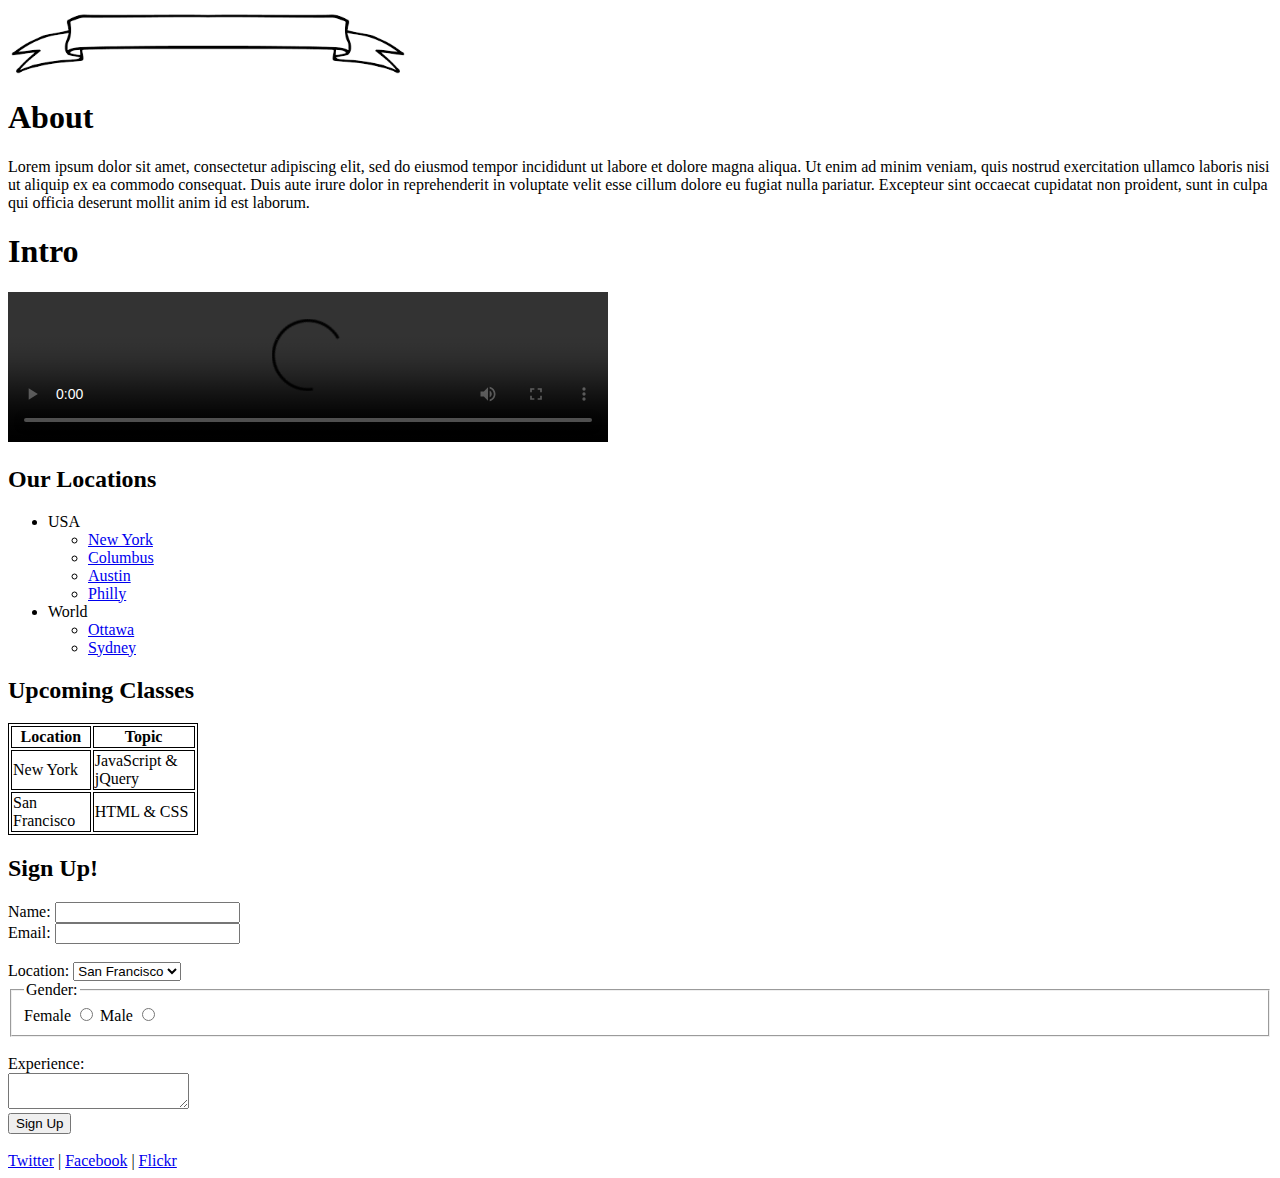
<file: Lab1-c/phan1_bai2/index.html>
<!DOCTYPE html>
<html lang="en">
<head>
    <meta charset="UTF-8">
    <meta http-equiv="X-UA-Compatible" content="IE=edge">
    <meta name="viewport" content="width=device-width, initial-scale=1.0">
    <title>Page ScreenShot</title>
    <style>
        table,
        th,
        td {
            border: 1px solid black;
        }
    </style>
</head>
<body>

    <div class="logo">
        <img src="logo.png" alt="logo" width="400">
    </div>
    <h1>About</h1>
    <p>Lorem ipsum dolor sit amet, consectetur adipiscing elit, sed do eiusmod tempor incididunt ut labore et
    dolore magna aliqua. Ut enim ad minim veniam, quis nostrud exercitation ullamco laboris nisi ut aliquip ex
    ea commodo consequat. Duis aute irure dolor in reprehenderit in voluptate velit esse cillum dolore eu fugiat
    nulla pariatur. Excepteur sint occaecat cupidatat non proident, sunt in culpa qui officia deserunt mollit anim
    id est laborum.
    </p>
    <h1>Intro</h1>
        <div>
            <video width="600" controls>
                <source src=" http://techslides.com/demos/sample-videos/small.mp4" type="video/mp4">
                Your browser does not support the video tag.
        
            </video>
        </div>
    <h2>Our Locations</h2>
    <ul>
        <li>USA
            <ul>
                <li>
                    <a href="https://www.meetup.com/girldevelopit/" target="_blank">New York</a>
                </li>
                <li>
                    <a href="http://www.meetup.com/girldevelopitcbus" target="_blank">Columbus</a>
                </li>
                <li>
                    <a href="https://www.meetup.com/Girl-Develop-It-Austin/" target="_blank">Austin</a>
                </li>
                <li>
                    <a href="https://www.meetup.com/Girl-Develop-It-Philadelphia/" target="_blank">Philly</a>
                </li>
            </ul>
        </li>
       
        <li>World
            <ul>
                <li>
                    <a href="https://www.meetup.com/Girl-Develop-It-Ottawa/" target="_blank">Ottawa</a>
                </li>
                <li>
                    <a href="https://www.meetup.com/girldevelopit-sydney/" target="_blank">Sydney</a>
                </li>
            </ul>
        </li>

    </ul>
    <h2>Upcoming Classes</h2>
    <table style="width:15%">
        <tr>
            <th>Location</th>
            <th>Topic</th>
        </tr>
        <tr>
            <td>New York</td>
            <td>JavaScript & jQuery</td>
        </tr>
        <tr>
            <td>San Francisco</td>
            <td>HTML & CSS</td>
        </tr>
       
    </table>
    <h2>Sign Up!</h2>
        <label for="fname">Name:
            <input type="text" id="fname" name="fname">
        </label><br>
        <label for="lname">Email:
            <input type="text" id="lname" name="lname"><br><br>
        </label>
        <label for="Location">Location:
            <select name="Location" id="Location">
                <option value="San Francisco">San Francisco</option>
            </select>
        </label>
    <fieldset>
        <legend>Gender:</legend>
        Female <input type="radio">
        Male <input type="radio">
    </fieldset>
    <br>
        Experience: <br>
        <textarea rows="2" cols="20"></textarea>
        <br>
        <input type="submit" value="Sign Up">
        <br>
        <br>
        <div class="social">
            <a href="https://twitter.com/girldevelopit" target="_blank">Twitter</a> |
            <a href="https://www.facebook.com/girldevelopit" target="_blank">Facebook</a> |
            <a href="https://www.flickr.com/photos/40453677@N00/sets/72157626841092971/" target="_blank">Flickr</a>
        </div>

</body>
</html>
</file>
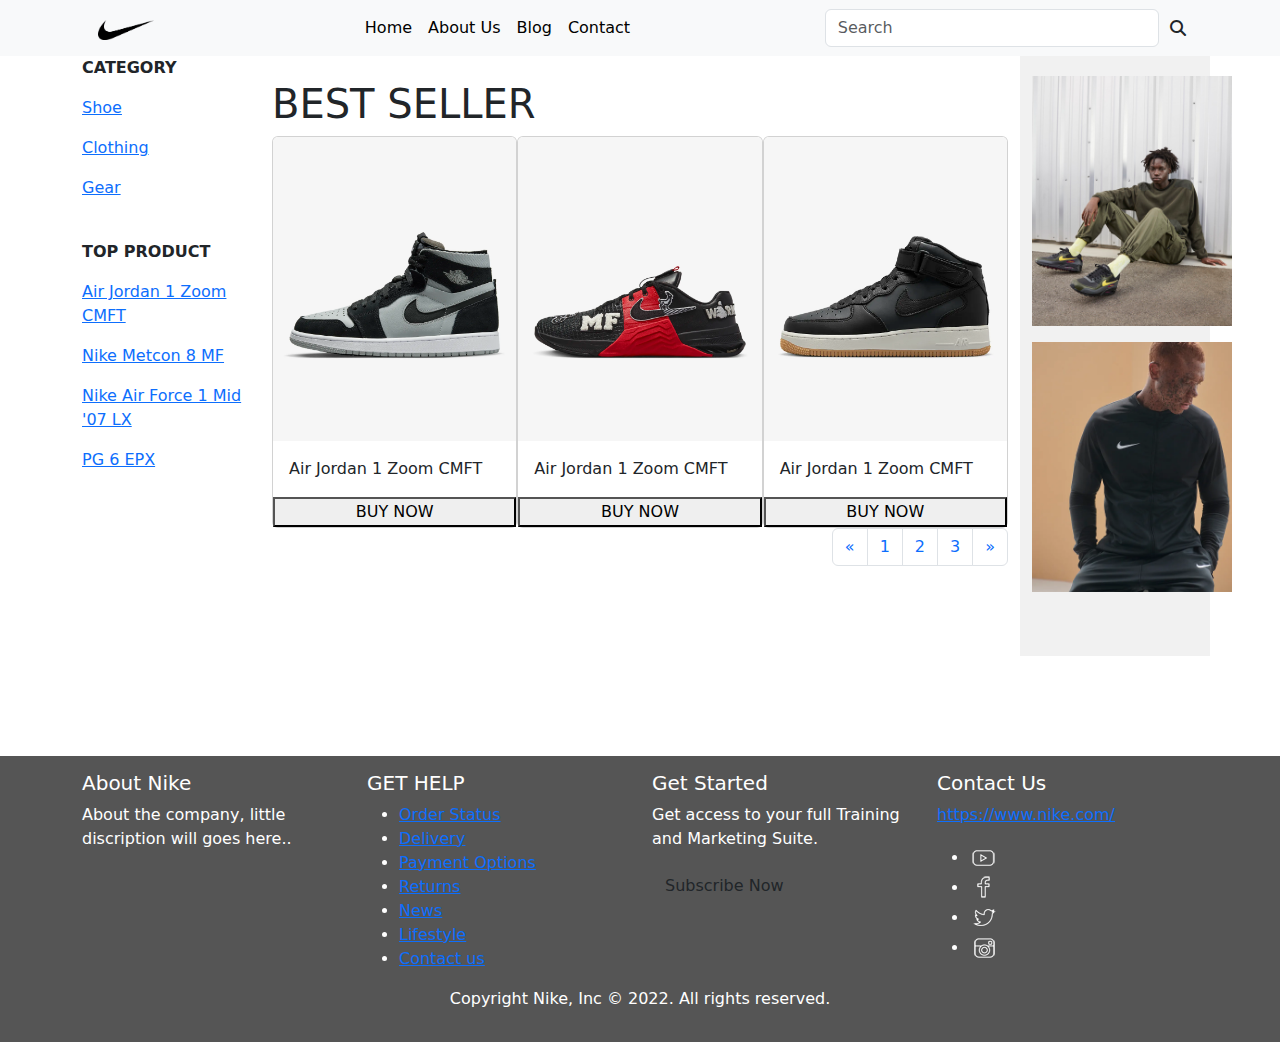
<file: Lab2-c/phan1_bai1/index.html>
<!DOCTYPE html>
<html lang="en">
  <head>
    <meta charset="UTF-8" />
    <meta http-equiv="X-UA-Compatible" content="IE=edge" />
    <meta name="viewport" content="width=device-width, initial-scale=1.0" />
    <link rel="stylesheet" href="style.css" />
    <link
      rel="stylesheet"
      href="https://cdn.jsdelivr.net/npm/bootstrap@5.2.2/dist/css/bootstrap.min.css"
    />
    <link
      rel="stylesheet"
      href="https://cdnjs.cloudflare.com/ajax/libs/font-awesome/6.2.0/css/all.min.css"
    />

    <style>
      /* Remove the navbar's default margin-bottom and rounded borders */
      .navbar {
        margin-bottom: 0;
        border-radius: 0;
      }

      /* Set height of the grid so .sidenav can be 100% (adjust as needed) */
      .row.content {
        height: 700px;
      }

      /* Set gray background color and 100% height */
      .sidenav {
        padding-top: 20px;
        background-color: #f1f1f1;
        height: 600px;
      }

      /* Set black background color, white text and some padding */
      footer {
        background-color: #555;
        color: white;
        padding: 15px;
      }

      /* On small screens, set height to 'auto' for sidenav and grid */
      @media screen and (max-width: 767px) {
        .sidenav {
          height: auto;
          padding: 15px;
        }
        .row.content {
          height: auto;
        }
      }
    </style>
    <title>Document</title>
  </head>
  <body>
    <!-- Just an image -->
    <nav class="navbar navbar-expand-lg navbar-light bg-light">
      <div class="container">
        <a class="navbar-brand" href="#">
          <a class="navbar-brand" href="#">
            <img src="Logo_NIKE.svg.png" alt="abc" height="20" />
          </a>
        </a>
        <button
          class="navbar-toggler"
          type="button"
          data-mdb-toggle="collapse"
          data-mdb-target="#navbarNav"
          aria-controls="navbarNav"
          aria-expanded="false"
          aria-label="Toggle navigation"
        >
          <i class="fas fa-bars"></i>
        </button>
        <div class="collapse navbar-collapse" id="navbarNav">
          <ul class="navbar-nav mx-auto">
            <li class="nav-item">
              <a class="nav-link active" aria-current="page" href="#">Home</a>
            </li>
            <li class="nav-item">
              <a class="nav-link active" aria-current="page" href="#"
                >About Us</a
              >
            </li>
            <li class="nav-item">
              <a class="nav-link active" aria-current="page" href="#">Blog</a>
            </li>
            <li class="nav-item">
              <a class="nav-link active" aria-current="page" href="#"
                >Contact</a
              >
            </li>
          </ul>
        </div>
        <div class="input-group rounded col-lg">
          <input
            type="search"
            class="form-control rounded"
            placeholder="Search"
            aria-label="Search"
            aria-describedby="search-addon"
          />
          <span class="input-group-text border-0" id="search-addon">
            <i class="fas fa-search"></i>
          </span>
        </div>
      </div>
    </nav>
    <div class="content1">
      <div class="container-lg">
        <div class="row content text-sm-left">
          <div class="col-sm-2">
            <p class="fw-bold text-uppercase">Category</p>
            <p><a href="#">Shoe</a></p>
            <p><a href="#">Clothing</a></p>
            <p><a href="#">Gear</a></p>
            <br />
            <p class="fw-bold text-uppercase">Top Product</p>
            <p><a href="#">Air Jordan 1 Zoom CMFT</a></p>
            <p><a href="#">Nike Metcon 8 MF</a></p>
            <p><a href="#">Nike Air Force 1 Mid '07 LX</a></p>
            <p><a href="#">PG 6 EPX</a></p>
          </div>

          <div class="col-sm-8 text-left g-4">
            <h1>BEST SELLER</h1>
            <div class="prod">
              <div class="card" style="width: 18rem">
                <img src="1.webp" class="card-img-top" alt="..." />
                <div class="card-body">
                  <p class="card-text">Air Jordan 1 Zoom CMFT</p>
                </div>
                <button>BUY NOW</button>
              </div>
              <div class="card" style="width: 18rem">
                <img src="2.webp" class="card-img-top" alt="..." />
                <div class="card-body">
                  <p class="card-text">Air Jordan 1 Zoom CMFT</p>
                </div>
                <button>BUY NOW</button>
              </div>
              <div class="card" style="width: 18rem">
                <img src="3.webp" class="card-img-top" alt="..." />
                <div class="card-body">
                  <p class="card-text">Air Jordan 1 Zoom CMFT</p>
                </div>
                <button>BUY NOW</button>
              </div>
            </div>
            <nav aria-label="Page navigation example ">
              <ul class="pagination justify-content-end">
                <li class="page-item">
                  <a class="page-link" href="#" aria-label="Previous">
                    <span aria-hidden="true">&laquo;</span>
                    <span class="sr-only">Previous</span>
                  </a>
                </li>
                <li class="page-item"><a class="page-link" href="#">1</a></li>
                <li class="page-item"><a class="page-link" href="#">2</a></li>
                <li class="page-item"><a class="page-link" href="#">3</a></li>
                <li class="page-item">
                  <a class="page-link" href="#" aria-label="Next">
                    <span aria-hidden="true">&raquo;</span>
                    <span class="sr-only">Next</span>
                  </a>
                </li>
              </ul>
            </nav>
          </div>
          <div class="col-sm-2 sidenav">
            <div class="well">
              <p><img src="11.jfif" alt="abc" height="250" /></p>
            </div>
            <div class="well">
              <p><img src="12.webp" alt="abc" height="250" /></p>
            </div>
          </div>
        </div>
      </div>
    </div>
    <footer id="footer" class="footer-1">
      <div class="main-footer widgets-dark typo-light">
        <div class="container">
          <div class="row">
            <div class="col-xs-12 col-sm-6 col-md-3">
              <div class="widget subscribe no-box">
                <h5 class="widget-title">About Nike<span></span></h5>
                <p>About the company, little discription will goes here..</p>
              </div>
            </div>

            <div class="col-xs-12 col-sm-6 col-md-3">
              <div class="widget no-box">
                <h5 class="widget-title">GET HELP<span></span></h5>
                <ul class="thumbnail-widget">
                  <li>
                    <div class="thumb-content">
                      <a href="#.">Order Status</a>
                    </div>
                  </li>
                  <li>
                    <div class="thumb-content">
                      <a href="#.">Delivery</a>
                    </div>
                  </li>
                  <li>
                    <div class="thumb-content">
                      <a href="#.">Payment Options</a>
                    </div>
                  </li>
                  <li>
                    <div class="thumb-content">
                      <a href="#.">Returns</a>
                    </div>
                  </li>
                  <li>
                    <div class="thumb-content"><a href="#.">News</a></div>
                  </li>
                  <li>
                    <div class="thumb-content"><a href="#.">Lifestyle</a></div>
                  </li>
                  <li>
                    <div class="thumb-content"><a href="#.">Contact us</a></div>
                  </li>
                </ul>
              </div>
            </div>

            <div class="col-xs-12 col-sm-6 col-md-3">
              <div class="widget no-box">
                <h5 class="widget-title">Get Started<span></span></h5>
                <p>Get access to your full Training and Marketing Suite.</p>
                <a class="btn" href="https://bit.ly/3m9avif" target="_blank"
                  >Subscribe Now</a
                >
              </div>
            </div>

            <div class="col-xs-12 col-sm-6 col-md-3">
              <div class="widget no-box">
                <h5 class="widget-title">Contact Us<span></span></h5>

                <p>
                  <a href="mailto:info@domain.com" title="glorythemes"
                    >https://www.nike.com/</a
                  >
                </p>
                <ul class="social-footer2">
                  <li class="">
                    <a
                      title="youtube"
                      target="_blank"
                      href="https://bit.ly/3m9avif"
                      ><img
                        alt="youtube"
                        width="30"
                        height="30"
                        src="[data-uri]"
                    /></a>
                  </li>
                  <li class="">
                    <a
                      href="https://www.facebook.com/"
                      target="_blank"
                      title="Facebook"
                      ><img
                        alt="Facebook"
                        width="30"
                        height="30"
                        src="[data-uri]"
                    /></a>
                  </li>
                  <li class="">
                    <a
                      href="https://twitter.com"
                      target="_blank"
                      title="Twitter"
                      ><img
                        alt="Twitter"
                        width="30"
                        height="30"
                        src="[data-uri]"
                    /></a>
                  </li>
                  <li class="">
                    <a
                      title="instagram"
                      target="_blank"
                      href="https://www.instagram.com/"
                      ><img
                        alt="instagram"
                        width="30"
                        height="30"
                        src="[data-uri]"
                    /></a>
                  </li>
                </ul>
              </div>
            </div>
          </div>
        </div>
      </div>

      <div class="footer-copyright">
        <div class="container">
          <div class="row">
            <div class="col-md-12 text-center">
              <p>Copyright Nike, Inc © 2022. All rights reserved.</p>
            </div>
          </div>
        </div>
      </div>
    </footer>
  </body>
</html>
</file>
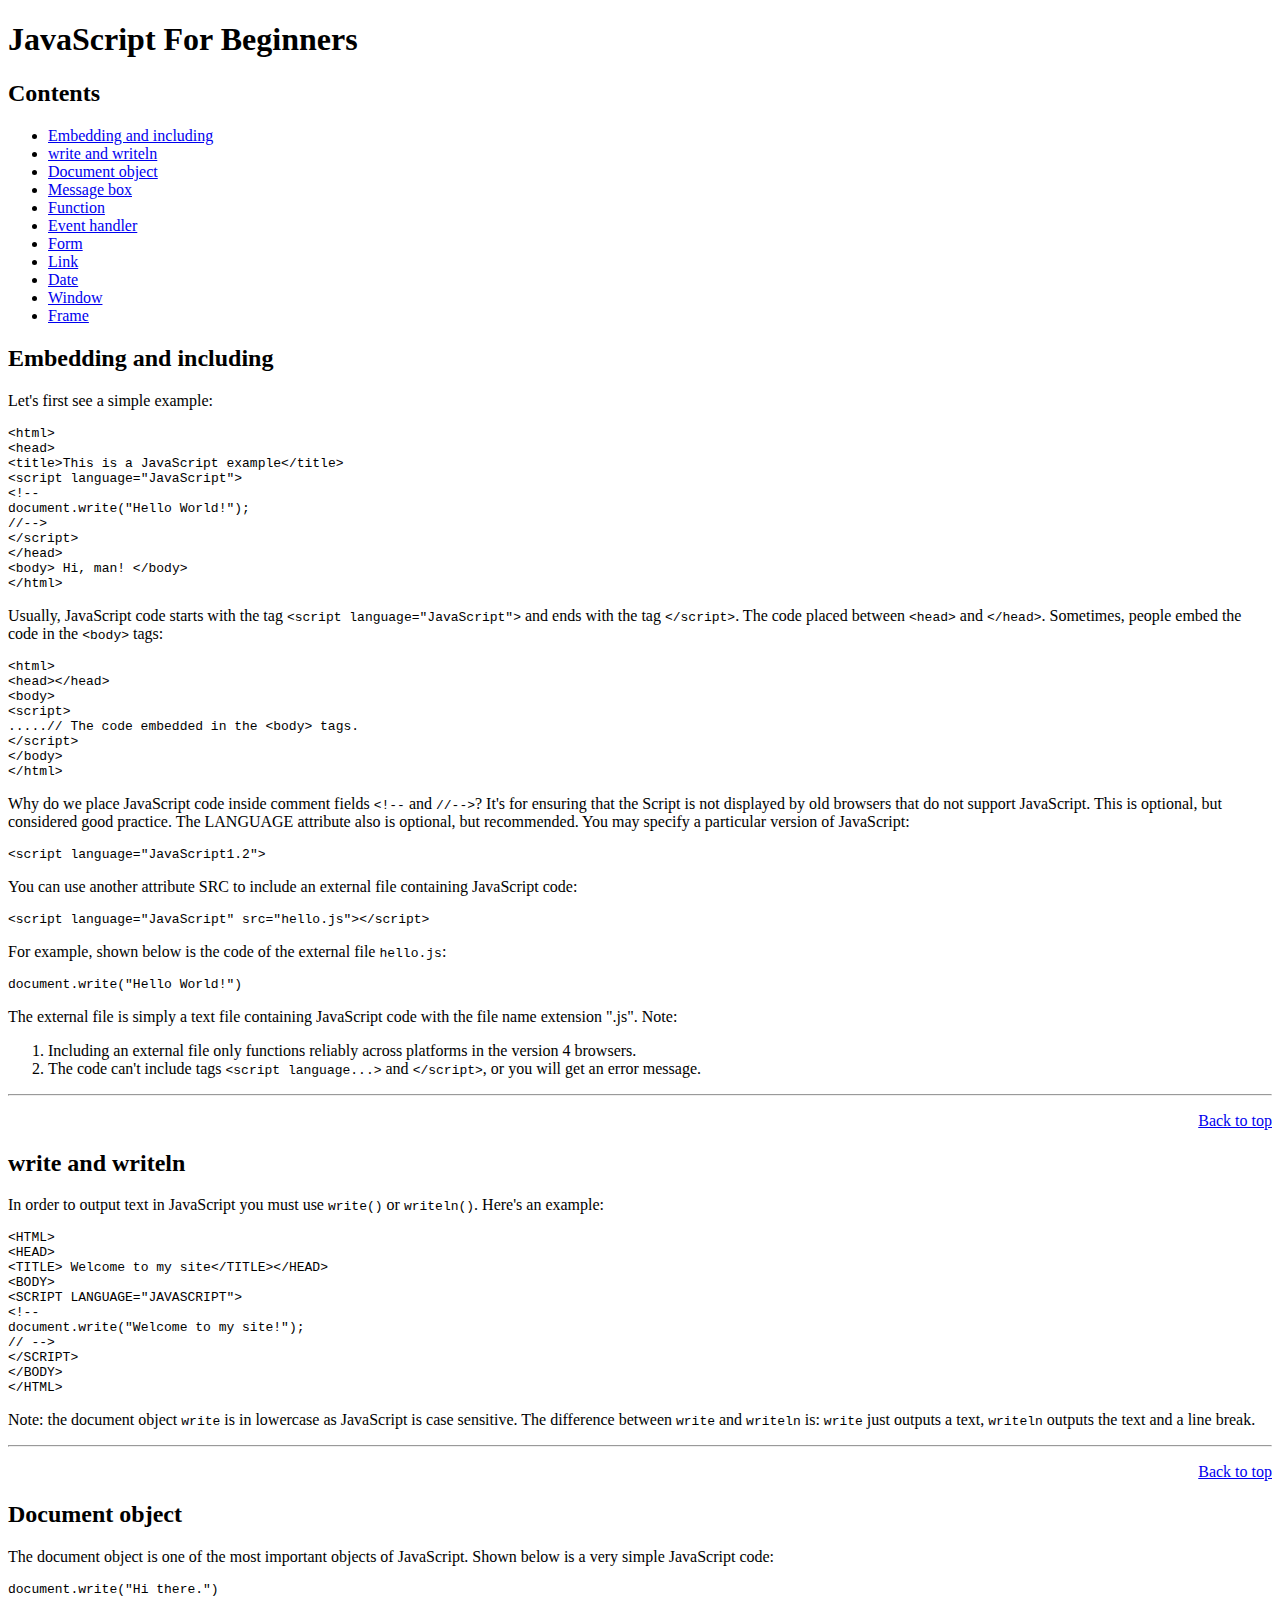
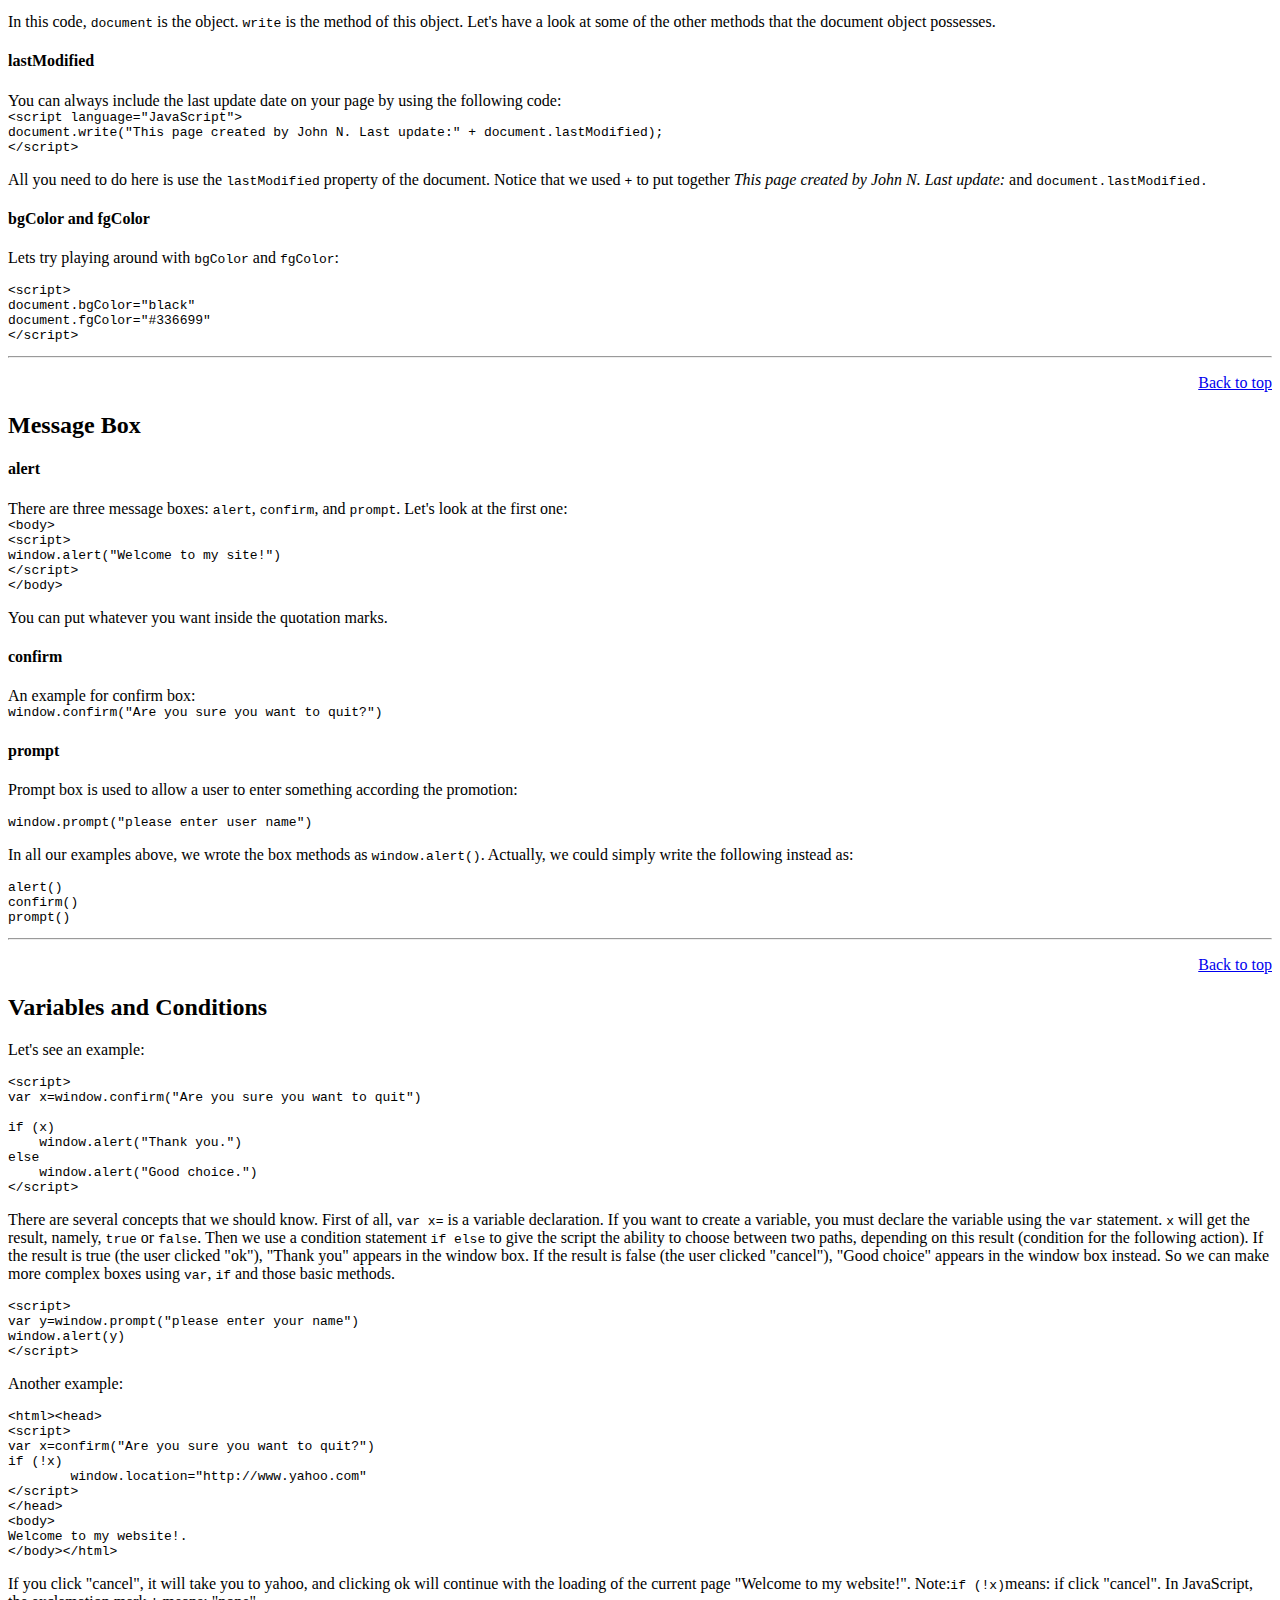
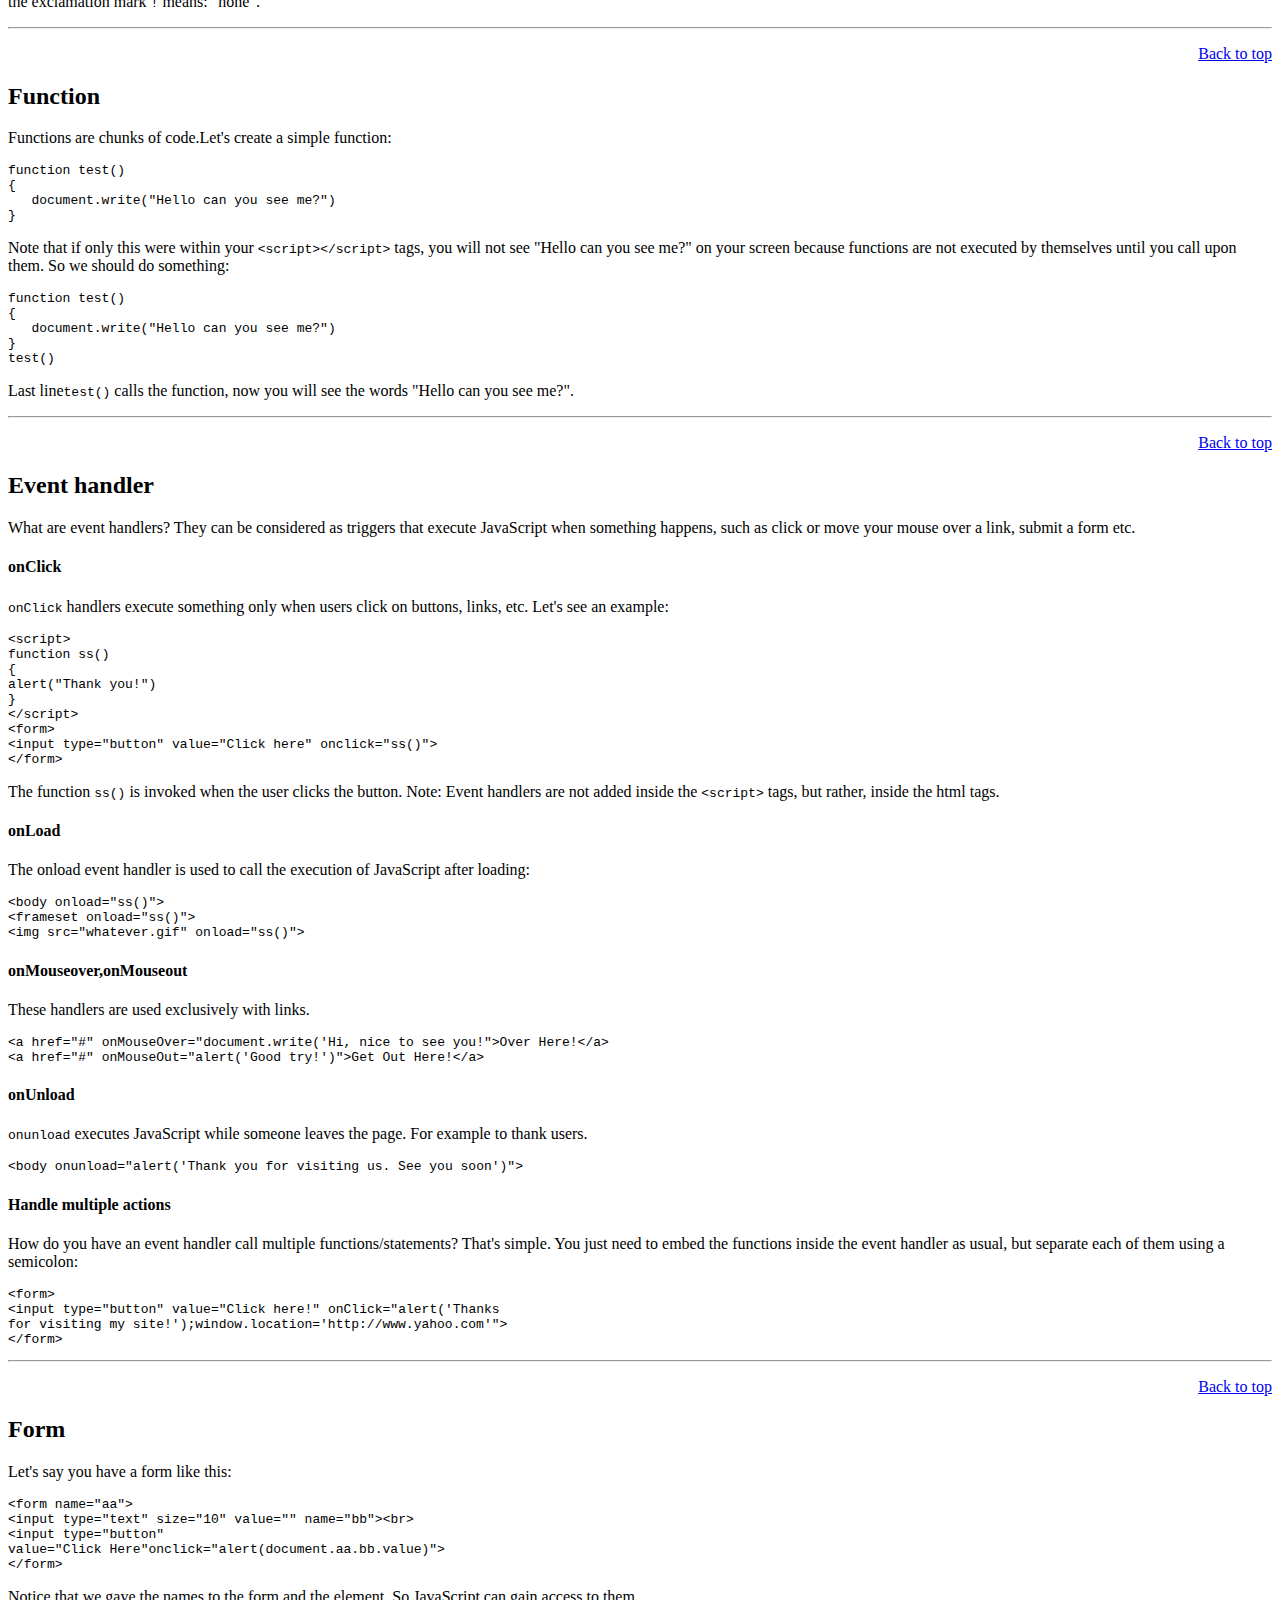
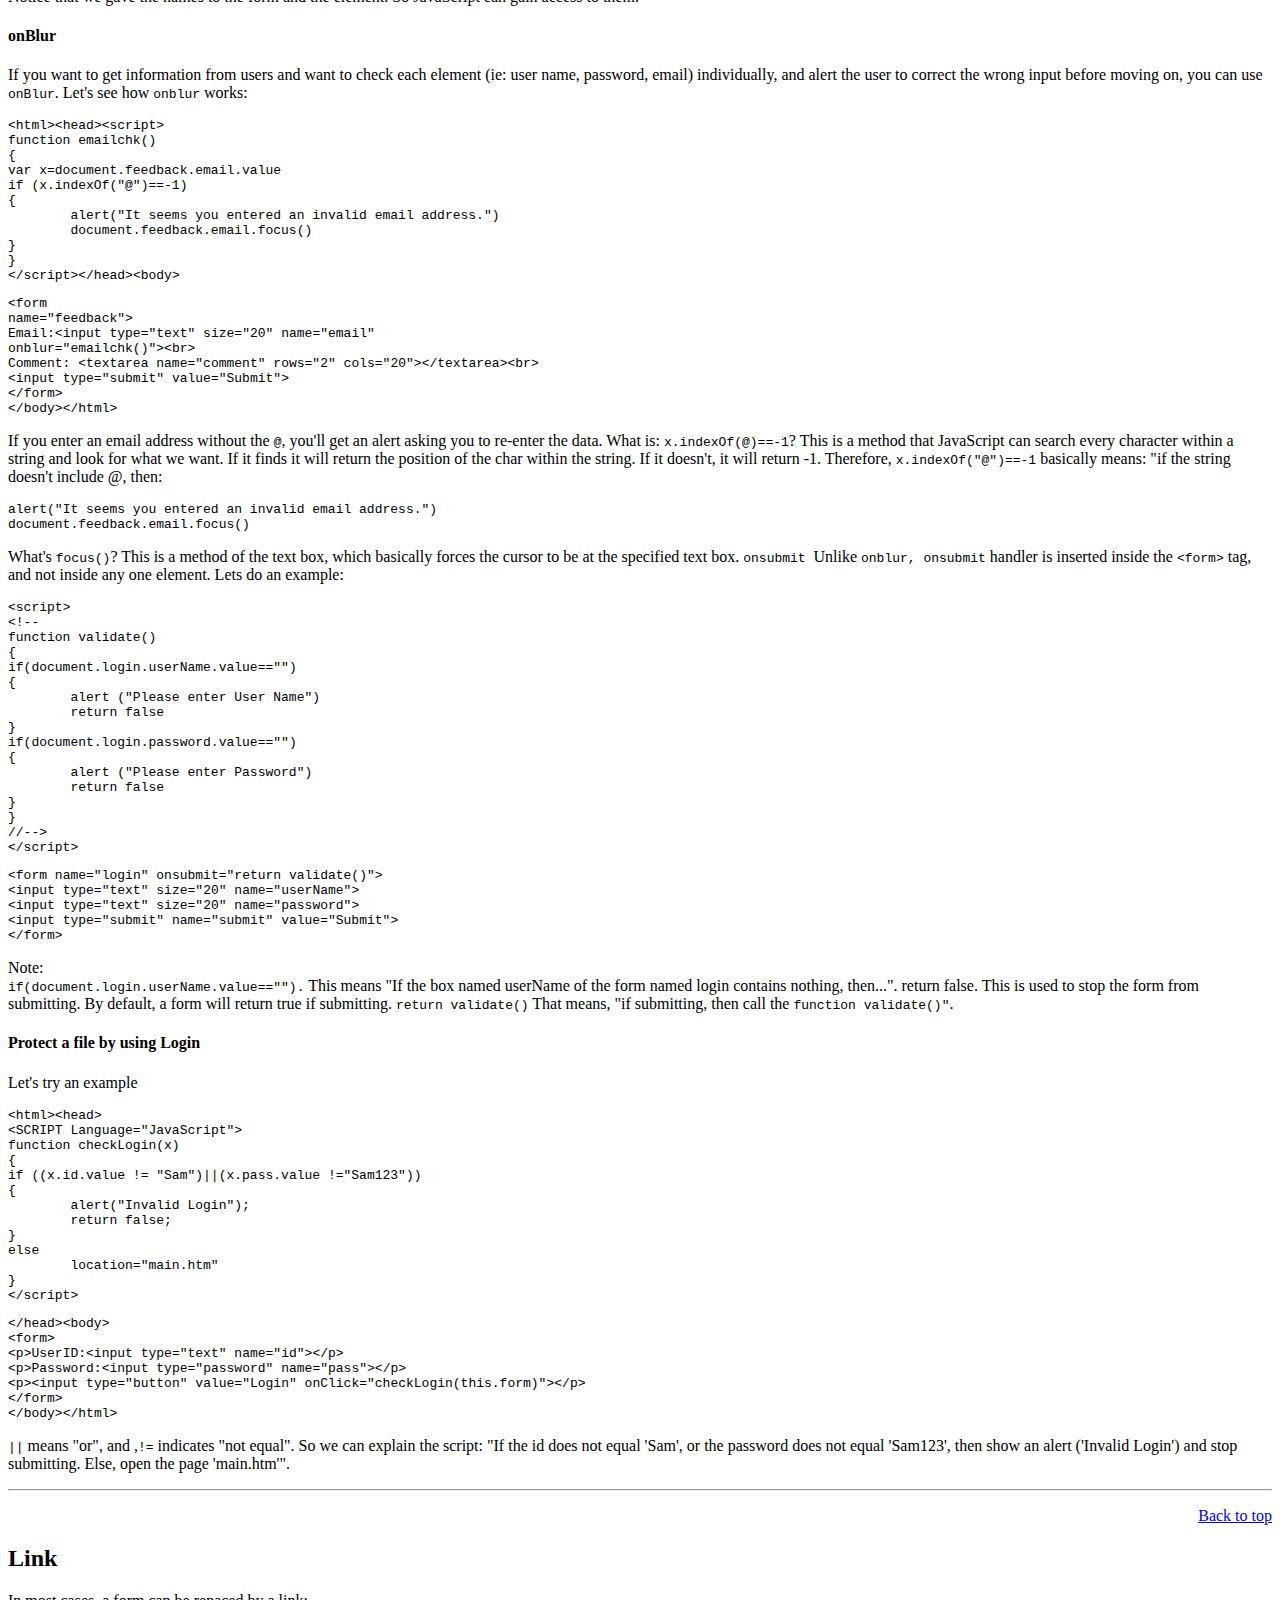
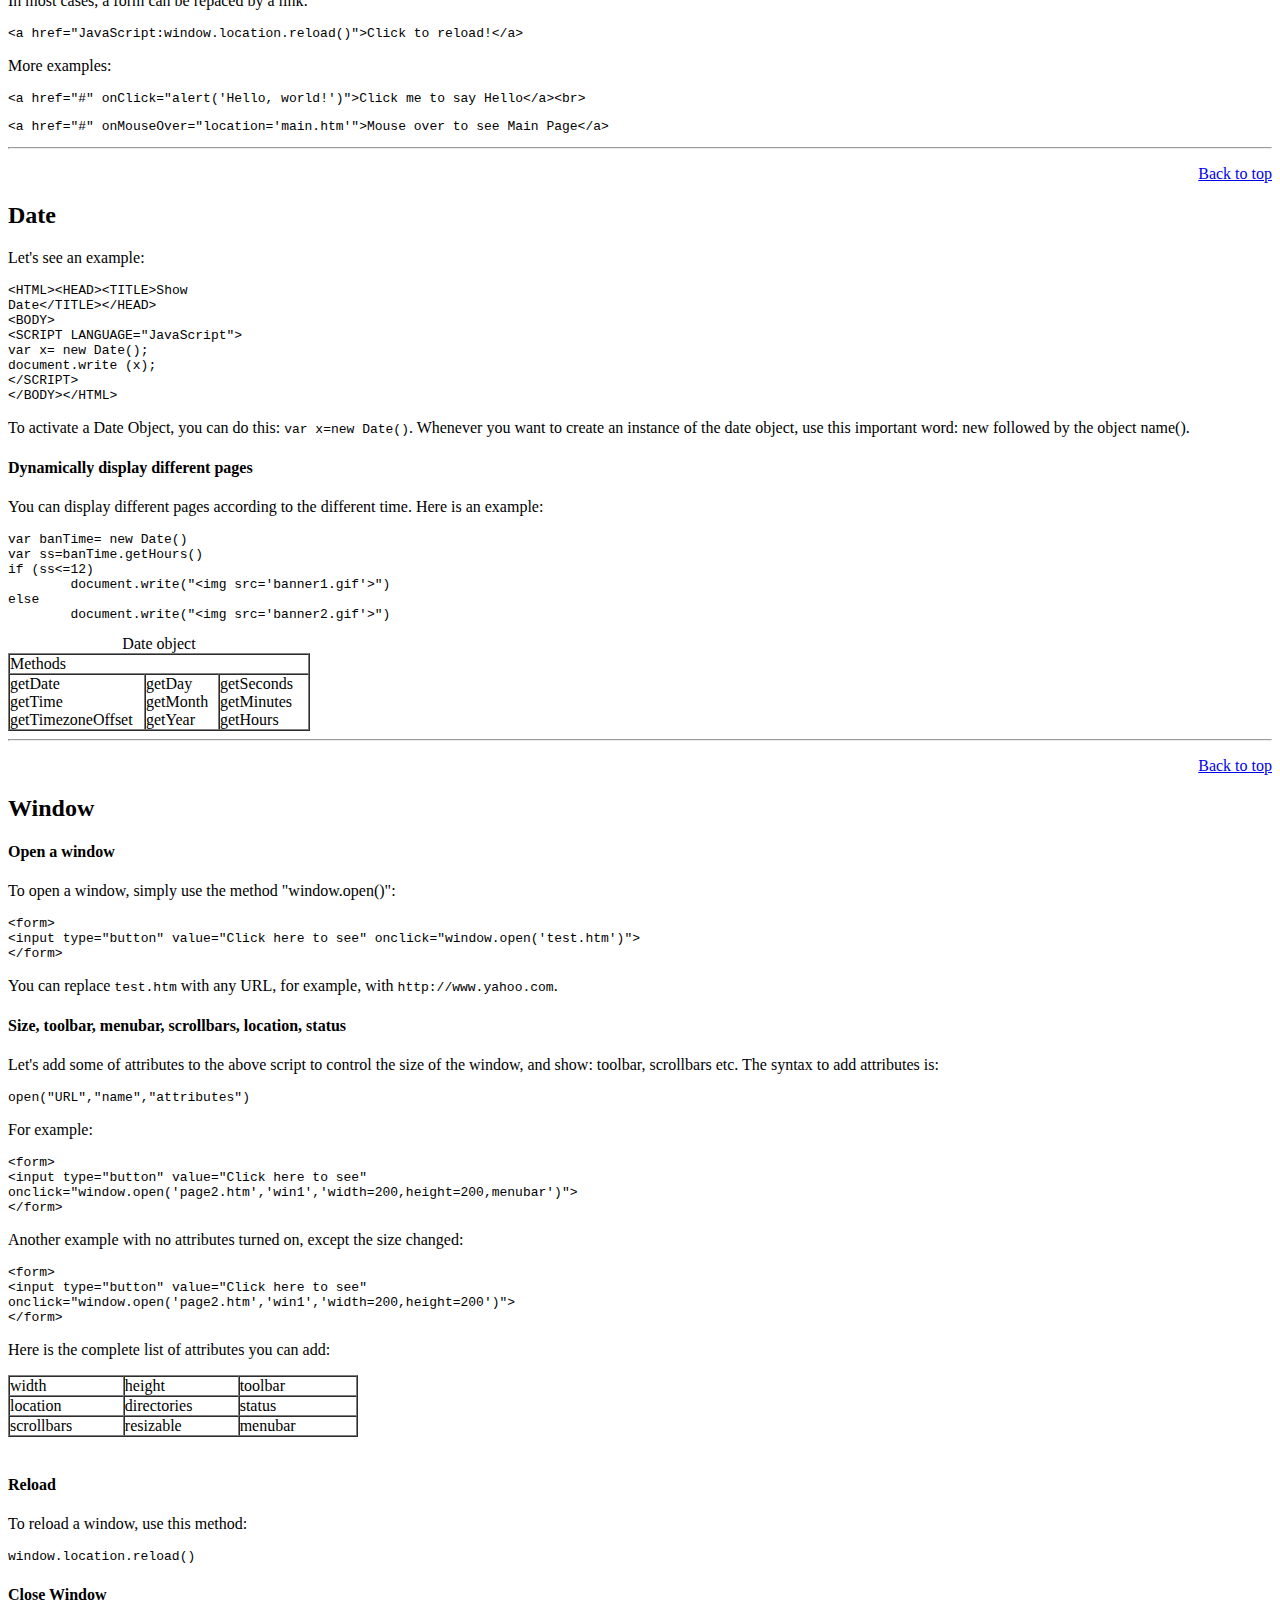
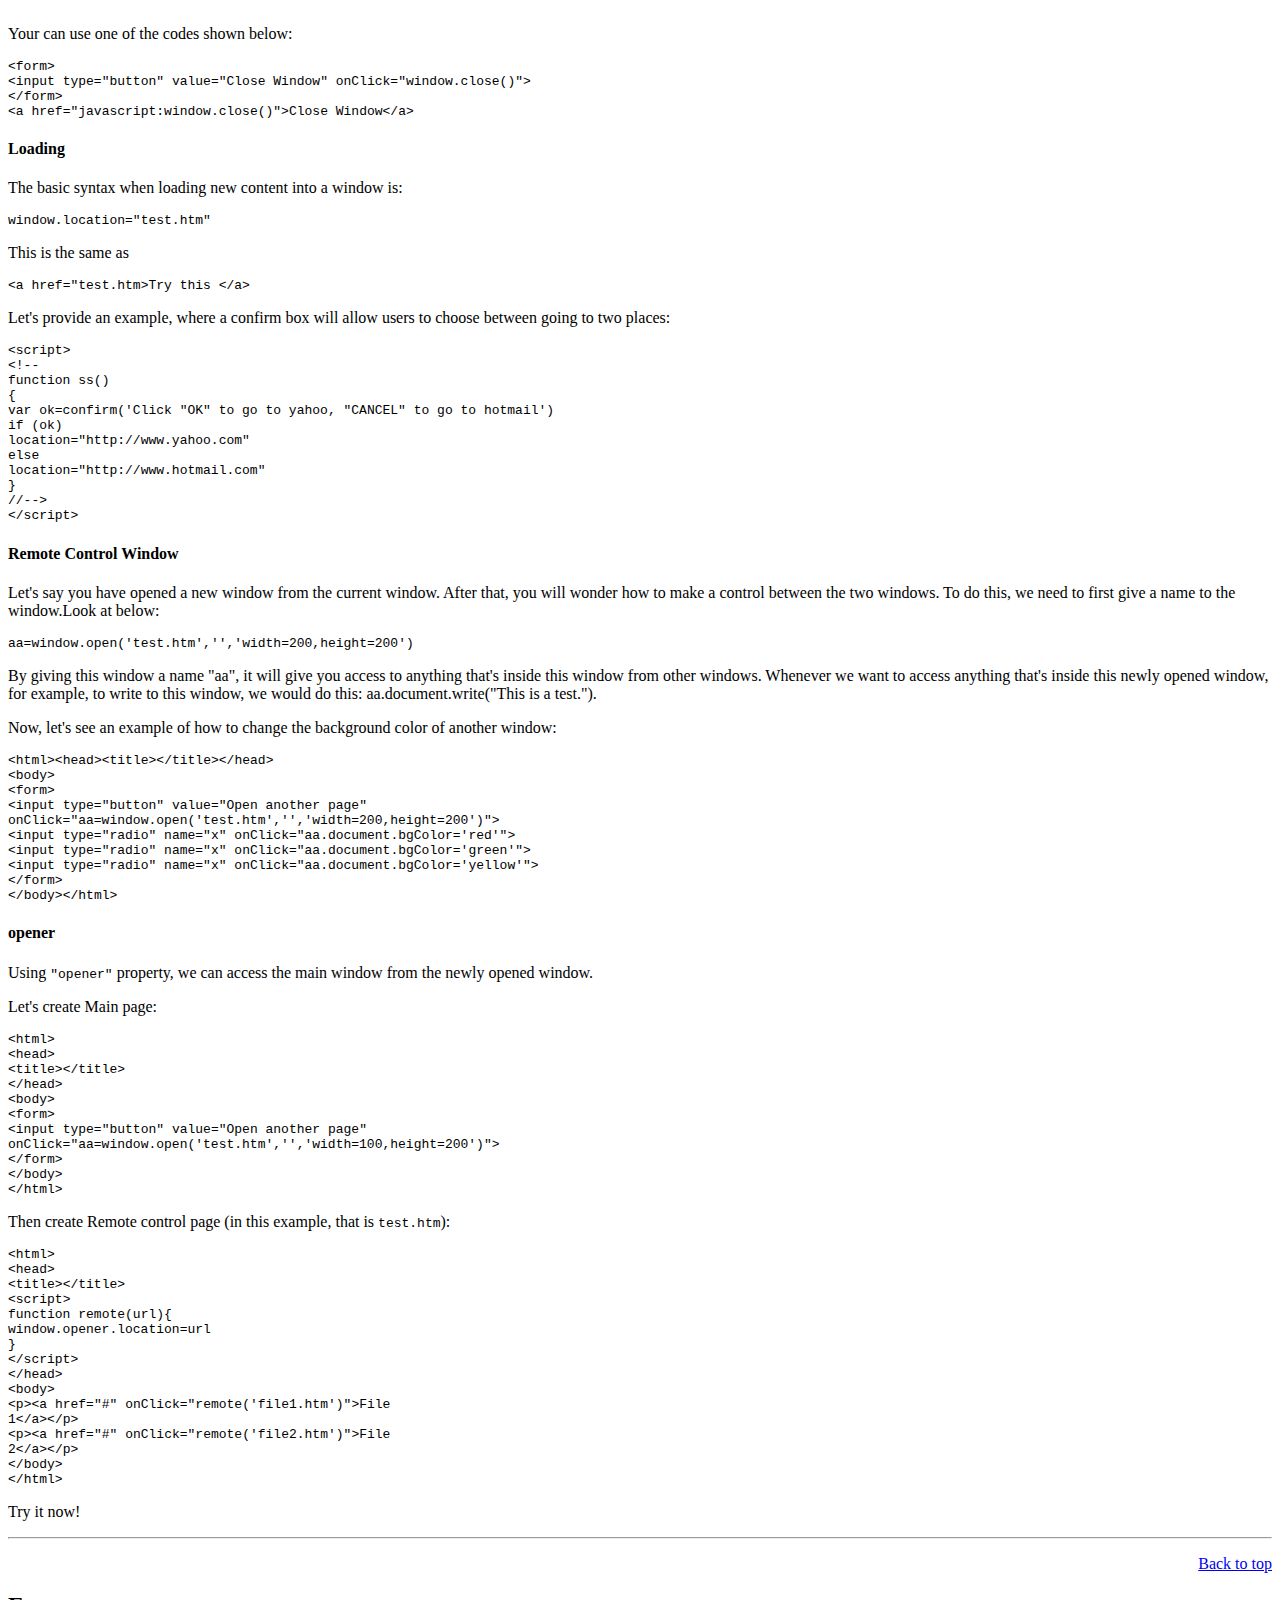
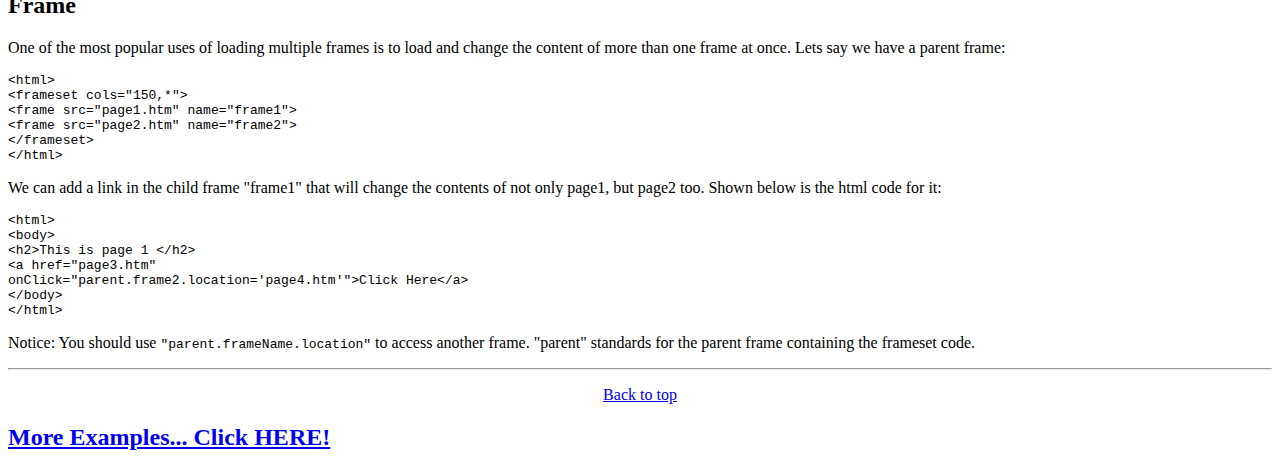
<file: Lab02/refs/basic_javascript.html>
﻿<!DOCTYPE html PUBLIC "-//W3C//DTD XHTML 1.0 Transitional//EN" "http://www.w3.org/TR/xhtml1/DTD/xhtml1-transitional.dtd">
<html xmlns="http://www.w3.org/1999/xhtml">

<head>
<meta content="text/html; charset=utf-8" http-equiv="Content-Type" />
<title>Untitled 1</title>
</head>

<body>
<div class="container-article  fixed" id="AT"> 
		
				
				 
				<a name="Main"></a>

				
				<a id="_articleTop" name="_articleTop"></a>
				<div class="item">
				<h1 class="fn" id="ctl00_ArticleTitle">JavaScript For Beginners</h1> 
				</div>

				
				<!-- Yes, I'm weak -->

				
				

				
				

				
				
				

					
				

				<form style="margin:0;padding:0" id="aspnetForm" action="/Articles/755/JavaScript-For-Beginners" method="post" name="aspnetForm">

	<input type="hidden" value="/wEWCAK/p/qxBgLAlMXDBwLBlMXDBwLClMXDBwLDlMXDBwLElMXDBwLP+++tCwK5upDkC+qcdIDoq4XDJoZ9aqPjNXOF/SwM" id="__EVENTVALIDATION" name="__EVENTVALIDATION">
<input type="hidden" value="/[base64]/b2JpZD03NTUmb2J0aWQ9MmRkAg4PDxYCHwIFLS9zY3JpcHQvQXJ0aWNsZXMvQWRtaW4vUXVldWVFZGl0LmFzcHg/[base64]/[base64]/[base64]" id="__VIEWSTATE" name="__VIEWSTATE">

						
						<div class="article-text" id="contentdiv">
						




<h2>Contents</h2>
<ul>
            <li><a href="#embed">Embedding and including</a></li>
            <li><a href="#write">write and writeln</a></li>
            <li><a href="#document">Document object</a></li>
            <li><a href="#box">Message box</a></li>
            <li><a href="#function">Function</a></li>
            <li><a href="#handler">Event handler</a></li>
            <li><a href="#form">Form</a></li>
            <li><a href="#link">Link</a></li>
            <li><a href="#date">Date</a></li>
            <li><a href="#window">Window</a></li>
            <li><a href="#frame">Frame</a></li>
</ul>

            <h2><a name="embed"></a>Embedding and including</h2>
            <p>Let's first see a simple example:</p>
							<pre id="pre0" style="margin-top: 0px;"><span class="code-keyword">&lt;</span><span class="code-leadattribute">html</span><span class="code-keyword">&gt;</span>
<span class="code-keyword">&lt;</span><span class="code-leadattribute">head</span><span class="code-keyword">&gt;</span>
<span class="code-keyword">&lt;</span><span class="code-leadattribute">title</span><span class="code-keyword">&gt;</span>This is a JavaScript example<span class="code-keyword">&lt;</span><span class="code-keyword">/</span><span class="code-leadattribute">title</span><span class="code-keyword">&gt;</span>
<span class="code-keyword">&lt;</span><span class="code-leadattribute">script</span> <span class="code-attribute">language</span><span class="code-keyword">="</span><span class="code-keyword">JavaScript"</span><span class="code-keyword">&gt;</span>
&lt;!--
document.write(<span class="code-string">"</span><span class="code-string">Hello World!"</span>);
<span class="code-comment">//</span><span class="code-comment">--&gt;
</span><span class="code-keyword">&lt;/</span><span class="code-leadattribute">script</span><span class="code-keyword">&gt;</span>
<span class="code-keyword">&lt;</span><span class="code-keyword">/</span><span class="code-leadattribute">head</span><span class="code-keyword">&gt;</span>
<span class="code-keyword">&lt;</span><span class="code-leadattribute">body</span><span class="code-keyword">&gt;</span> Hi, man! <span class="code-keyword">&lt;</span><span class="code-keyword">/</span><span class="code-leadattribute">body</span><span class="code-keyword">&gt;</span>
<span class="code-keyword">&lt;</span><span class="code-keyword">/</span><span class="code-leadattribute">html</span><span class="code-keyword">&gt;</span></pre>
	<p>Usually, JavaScript code starts with the tag <code>&lt;script language="JavaScript"&gt;</code>
	and ends with the tag <code>&lt;/script&gt;</code>. The code placed between <code>&lt;head&gt;</code>
	and <code>&lt;/head&gt;</code>. Sometimes, people embed the code in the <code>&lt;body&gt;</code>
	tags:</p>
							<pre id="pre1" style="margin-top: 0px;"><span class="code-keyword">&lt;</span><span class="code-leadattribute">html</span><span class="code-keyword">&gt;</span>
<span class="code-keyword">&lt;</span><span class="code-leadattribute">head</span><span class="code-keyword">&gt;</span><span class="code-keyword">&lt;</span><span class="code-keyword">/</span><span class="code-leadattribute">head</span><span class="code-keyword">&gt;</span>
<span class="code-keyword">&lt;</span><span class="code-leadattribute">body</span><span class="code-keyword">&gt;</span>
<span class="code-keyword">&lt;</span><span class="code-leadattribute">script</span><span class="code-keyword">&gt;</span>
.....// The code embedded <span class="code-keyword">in</span> the &lt;body&gt; tags.
<span class="code-keyword">&lt;/</span><span class="code-leadattribute">script</span><span class="code-keyword">&gt;</span>
<span class="code-keyword">&lt;</span><span class="code-keyword">/</span><span class="code-leadattribute">body</span><span class="code-keyword">&gt;</span>
<span class="code-keyword">&lt;</span><span class="code-keyword">/</span><span class="code-leadattribute">html</span><span class="code-keyword">&gt;</span></pre>
            <p>Why do we place JavaScript code inside comment fields <code>&lt;!--</code> and
              <code>//--&gt;</code>? It's for ensuring that the Script is not displayed by
              old browsers that do not support JavaScript. This is optional, but
              considered good practice. The LANGUAGE attribute also is optional,
              but recommended. You may specify a particular version of JavaScript:</p>
							<pre id="pre2" style="margin-top: 0px;"><span class="code-keyword">&lt;</span><span class="code-leadattribute">script</span> <span class="code-attribute">language</span><span class="code-keyword">="</span><span class="code-keyword">JavaScript1.2"</span><span class="code-keyword">&gt;</span></pre>
            <p>You can use another attribute SRC to include an external file containing
              JavaScript code:</p>
							<pre id="pre3" style="margin-top: 0px;"><span class="code-keyword">&lt;</span><span class="code-leadattribute">script</span> <span class="code-attribute">language</span><span class="code-keyword">="</span><span class="code-keyword">JavaScript"</span> <span class="code-attribute">src</span><span class="code-keyword">="</span><span class="code-keyword">hello.js"</span><span class="code-keyword">&gt;</span><span class="code-keyword">&lt;/</span><span class="code-leadattribute">script</span><span class="code-keyword">&gt;</span></pre>
            <p>For example, shown below is the code of the external file <code>hello.js</code>:
</p><pre id="pre4" style="margin-top: 0px;">document.write(<span class="code-string">"</span><span class="code-string">Hello World!"</span>)</pre>
            <p>The external file is simply a text file containing JavaScript code
               with the file name extension ".js". Note:
</p><ol>
              <li>Including an external file only functions reliably across platforms
              in the version 4 browsers.
              </li><li>The code can't include tags <code>&lt;script language...&gt;</code> and <code>&lt;/script&gt;</code>,
              or you will get an error message.
</li></ol>
            <hr>
            <p align="right"><a href="#top">Back to top</a></p>
            <h2><a name="write"></a>write and writeln</h2>
            <p>In order to output text in JavaScript you must use <code>write()</code>
              or <code>writeln()</code>. Here's an example:

</p><pre id="pre5" style="margin-top: 0px;"><span class="code-keyword">&lt;</span><span class="code-leadattribute">HTML</span><span class="code-keyword">&gt;</span>
<span class="code-keyword">&lt;</span><span class="code-leadattribute">HEAD</span><span class="code-keyword">&gt;</span>
<span class="code-keyword">&lt;</span><span class="code-leadattribute">TITLE</span><span class="code-keyword">&gt;</span> Welcome to my site<span class="code-keyword">&lt;</span><span class="code-keyword">/</span><span class="code-leadattribute">TITLE</span><span class="code-keyword">&gt;</span><span class="code-keyword">&lt;</span><span class="code-keyword">/</span><span class="code-leadattribute">HEAD</span><span class="code-keyword">&gt;</span>
<span class="code-keyword">&lt;</span><span class="code-leadattribute">BODY</span><span class="code-keyword">&gt;</span>
<span class="code-keyword">&lt;</span><span class="code-leadattribute">SCRIPT</span> <span class="code-attribute">LANGUAGE</span><span class="code-keyword">="</span><span class="code-keyword">JAVASCRIPT"</span><span class="code-keyword">&gt;</span>
&lt;!--
document.write(<span class="code-string">"</span><span class="code-string">Welcome to my site!"</span>);
<span class="code-comment">//</span><span class="code-comment"> --&gt;
</span><span class="code-keyword">&lt;/</span><span class="code-leadattribute">SCRIPT</span><span class="code-keyword">&gt;</span>
<span class="code-keyword">&lt;</span><span class="code-keyword">/</span><span class="code-leadattribute">BODY</span><span class="code-keyword">&gt;</span>
<span class="code-keyword">&lt;</span><span class="code-keyword">/</span><span class="code-leadattribute">HTML</span><span class="code-keyword">&gt;</span></pre>
            <p>Note: the document object <code>write</code> is in lowercase as JavaScript is
              case sensitive. The difference between <code>write</code> and <code>writeln</code>
              is: <code>write</code> just outputs a text, <code>writeln</code> outputs the
              text and a line break.</p>
            <hr>
            <p align="right"><a href="#top">Back to top</a></p>
            <h2><a name="document"></a>Document object</h2>
            <p>The document object is one of the most important objects of JavaScript.
              Shown below is a very simple JavaScript code:</p>
							<pre id="pre6" style="margin-top: 0px;">document.write(<span class="code-string">"</span><span class="code-string">Hi there."</span>)</pre>
            <p>In this code, <code>document</code> is the object. <code>write</code>
              is the method of this object. Let's have a look at some of the other
             methods that the document object possesses.</p>
            <p></p><h4>lastModified</h4> You can always include the last update date
              on your page by using the following code:
<pre id="pre7" style="margin-top: 0px;"><span class="code-keyword">&lt;</span><span class="code-leadattribute">script</span> <span class="code-attribute">language</span><span class="code-keyword">="</span><span class="code-keyword">JavaScript"</span><span class="code-keyword">&gt;</span>
document.write(<span class="code-string">"</span><span class="code-string">This page created by John N. Last update:"</span> + document.lastModified);
<span class="code-keyword">&lt;/</span><span class="code-leadattribute">script</span><span class="code-keyword">&gt;</span> </pre>
            <p>All you need to do here is use the <code>lastModified</code> property of the
              document. Notice that we used <code>+</code> to put together <i>This
              page created by John N. Last update: </i> and <code>document.lastModified.</code>
            </p><p></p><h4>bgColor and fgColor</h4> Lets try playing around with <code>bgColor</code>
              and <code>fgColor</code>:<p></p>
							<pre id="pre8" style="margin-top: 0px;"><span class="code-keyword">&lt;</span><span class="code-leadattribute">script</span><span class="code-keyword">&gt;</span>
document.bgColor=<span class="code-string">"</span><span class="code-string">black"</span>
document.fgColor=<span class="code-string">"</span><span class="code-string">#336699"</span>
<span class="code-keyword">&lt;/</span><span class="code-leadattribute">script</span><span class="code-keyword">&gt;</span> </pre>
            <hr>
            <p align="right"><a href="#top">Back to top</a></p>
            <h2><a name="box"></a>Message Box</h2>
            <p></p><h4>alert</h4> There are three message boxes: <code>alert</code>, <code>confirm</code>, and
              <code>prompt</code>. Let's look at the first one:
<pre id="pre9" style="margin-top: 0px;"><span class="code-keyword">&lt;</span><span class="code-leadattribute">body</span><span class="code-keyword">&gt;</span>
<span class="code-keyword">&lt;</span><span class="code-leadattribute">script</span><span class="code-keyword">&gt;</span>
window.alert(<span class="code-string">"</span><span class="code-string">Welcome to my site!"</span>)
<span class="code-keyword">&lt;/</span><span class="code-leadattribute">script</span><span class="code-keyword">&gt;</span>
<span class="code-keyword">&lt;</span><span class="code-keyword">/</span><span class="code-leadattribute">body</span><span class="code-keyword">&gt;</span></pre>
            <p>You can put whatever you want inside the quotation marks.</p>
            <p></p><h4>confirm</h4> An example for confirm box:
<pre id="pre10" style="margin-top: 0px;">window.confirm(<span class="code-string">"</span><span class="code-string">Are you sure you want to quit?"</span>) </pre>
            <p></p><h4>prompt</h4> Prompt box is used to allow a user to enter something
            according the promotion: <p></p>
							<pre id="pre11" style="margin-top: 0px;">window.prompt(<span class="code-string">"</span><span class="code-string">please enter user name"</span>) </pre>
            <p>In all our examples above, we wrote the box methods as <code>window.alert()</code>.
              Actually, we could simply write the following instead as:
</p><pre id="pre12" style="margin-top: 0px;">alert()
confirm()
prompt()</pre>
            <hr>
            <p align="right"><a href="#top">Back to top</a></p>
            <h2><a name="variable"></a>Variables and Conditions</h2>
            <p>Let's see an example:</p>
							<pre id="pre13" style="margin-top: 0px;"><span class="code-keyword">&lt;</span><span class="code-leadattribute">script</span><span class="code-keyword">&gt;</span>
var x=window.confirm(<span class="code-string">"</span><span class="code-string">Are you sure you want to quit"</span>)

<span class="code-keyword">if</span> (x)
    window.alert(<span class="code-string">"</span><span class="code-string">Thank you."</span>)
<span class="code-keyword">else</span>
    window.alert(<span class="code-string">"</span><span class="code-string">Good choice."</span>)
<span class="code-keyword">&lt;/</span><span class="code-leadattribute">script</span><span class="code-keyword">&gt;</span></pre>
            <p>There are several concepts that we should know. First of all, <code>var
            x=</code> is a variable declaration. If you want to create a variable,
            you must declare the variable using the <code>var</code> statement. <code>x</code> will
            get the result, namely, <code>true</code> or <code>false</code>. Then
            we use a condition statement <code>if else</code> to give the script
            the ability to choose between two paths, depending on this result
            (condition for the following action). If the result is true (the user
            clicked "ok"), "Thank you" appears in the window box. If the
            result is false (the user clicked "cancel"), "Good
            choice" appears in the window box instead. So we can make more complex boxes
            using <code>var</code>, <code>if</code> and those basic methods.</p>
							<pre id="pre14" style="margin-top: 0px;"><span class="code-keyword">&lt;</span><span class="code-leadattribute">script</span><span class="code-keyword">&gt;</span>
var y=window.prompt(<span class="code-string">"</span><span class="code-string">please enter your name"</span>)
window.alert(y)
<span class="code-keyword">&lt;/</span><span class="code-leadattribute">script</span><span class="code-keyword">&gt;</span></pre>
            <p>Another example:</p>
							<pre id="pre15" style="margin-top: 0px;"><span class="code-keyword">&lt;</span><span class="code-leadattribute">html</span><span class="code-keyword">&gt;</span><span class="code-keyword">&lt;</span><span class="code-leadattribute">head</span><span class="code-keyword">&gt;</span>
<span class="code-keyword">&lt;</span><span class="code-leadattribute">script</span><span class="code-keyword">&gt;</span>
var x=confirm(<span class="code-string">"</span><span class="code-string">Are you sure you want to quit?"</span>)
<span class="code-keyword">if</span> (!x)
	window.location=<span class="code-string">"</span><span class="code-string">http://www.yahoo.com"</span>
<span class="code-keyword">&lt;/</span><span class="code-leadattribute">script</span><span class="code-keyword">&gt;</span>
<span class="code-keyword">&lt;</span><span class="code-keyword">/</span><span class="code-leadattribute">head</span><span class="code-keyword">&gt;</span>
<span class="code-keyword">&lt;</span><span class="code-leadattribute">body</span><span class="code-keyword">&gt;</span>
Welcome to my website!.
<span class="code-keyword">&lt;</span><span class="code-keyword">/</span><span class="code-leadattribute">body</span><span class="code-keyword">&gt;</span><span class="code-keyword">&lt;</span><span class="code-keyword">/</span><span class="code-leadattribute">html</span><span class="code-keyword">&gt;</span></pre>
            <p>If you click "cancel", it will take you to yahoo, and clicking
              ok will continue with the loading of the current page "Welcome
              to my website!". Note:<code>if (!x)</code>means: if click "cancel".
              In JavaScript, the exclamation mark <code> !</code> means: "none".</p>
            <hr>
            <p align="right"><a href="#top">Back to top</a></p>
            <h2><a name="function"></a>Function</h2>
            <p>Functions are chunks of code.Let's create a simple function:</p>
							<pre id="pre16" style="margin-top: 0px;">function test()
{
   document.write(<span class="code-string">"</span><span class="code-string">Hello can you see me?"</span>)
}</pre>
            <p>Note that if only this were within your <code>&lt;script&gt;&lt;/script&gt;</code>
              tags, you will not see "Hello can you see me?" on your
              screen because functions are not executed by themselves until you
              call upon them. So we should do something:</p>
							<pre id="pre17" style="margin-top: 0px;">function test()
{
   document.write(<span class="code-string">"</span><span class="code-string">Hello can you see me?"</span>)
}
test() </pre>
            <p>Last line<code>test()</code> calls the function, now you
              will see the words "Hello can you see me?".</p>
            <hr>
            <p align="right"><a href="#top">Back to top</a></p>
            <h2><a name="handler"></a>Event handler</h2>
            <p>What are event handlers? They can be considered as triggers that
              execute JavaScript when something happens, such as click or move
              your mouse over a link, submit a form etc.</p>
            <p></p><h4>onClick</h4> <code>onClick</code> handlers execute something only when users
              click on buttons, links, etc. Let's see an example:<p></p>
							<pre id="pre18" style="margin-top: 0px;"><span class="code-keyword">&lt;</span><span class="code-leadattribute">script</span><span class="code-keyword">&gt;</span>
<span class="code-keyword">function</span> ss()
{
alert(<span class="code-string">"</span><span class="code-string">Thank you!"</span>)
}
<span class="code-keyword">&lt;/</span><span class="code-leadattribute">script</span><span class="code-keyword">&gt;</span>
<span class="code-keyword">&lt;</span><span class="code-leadattribute">form</span><span class="code-keyword">&gt;</span>
<span class="code-keyword">&lt;</span><span class="code-leadattribute">input</span> <span class="code-attribute">type</span><span class="code-keyword">="</span><span class="code-keyword">button"</span> <span class="code-attribute">value</span><span class="code-keyword">="</span><span class="code-keyword">Click here"</span> <span class="code-attribute">onclick</span><span class="code-keyword">="</span><span class="code-keyword">ss()"</span><span class="code-keyword">&gt;</span>
<span class="code-keyword">&lt;</span><span class="code-keyword">/</span><span class="code-leadattribute">form</span><span class="code-keyword">&gt;</span></pre>
            <p>The function <code>ss()</code> is invoked when the user clicks the button. Note:
              Event handlers are not added inside the <code>&lt;script&gt;</code> tags, but
              rather, inside the html tags.</p>
            <p></p><h4>onLoad </h4>The onload event handler is used to call the execution
              of JavaScript after loading:<p></p>
							<pre id="pre19" style="margin-top: 0px;"><span class="code-keyword">&lt;</span><span class="code-leadattribute">body</span> <span class="code-attribute">onload</span><span class="code-keyword">="</span><span class="code-keyword">ss()"</span><span class="code-keyword">&gt;</span>
<span class="code-keyword">&lt;</span><span class="code-leadattribute">frameset</span> <span class="code-attribute">onload</span><span class="code-keyword">="</span><span class="code-keyword">ss()"</span><span class="code-keyword">&gt;</span>
<span class="code-keyword">&lt;</span><span class="code-leadattribute">img</span> <span class="code-attribute">src</span><span class="code-keyword">="</span><span class="code-keyword">whatever.gif"</span> <span class="code-attribute">onload</span><span class="code-keyword">="</span><span class="code-keyword">ss()"</span><span class="code-keyword">&gt;</span></pre>
            <p></p><h4>onMouseover,onMouseout</h4> These handlers are used exclusively
              with links.<p></p>
							<pre id="pre20" style="margin-top: 0px;"><span class="code-keyword">&lt;</span><span class="code-leadattribute">a</span> <span class="code-attribute">href</span><span class="code-keyword">="</span><span class="code-keyword">#"</span> <span class="code-attribute">onMouseOver</span><span class="code-keyword">="</span><span class="code-keyword">document.write('Hi, nice to see you!"</span><span class="code-keyword">&gt;</span>Over Here!<span class="code-keyword">&lt;</span><span class="code-keyword">/</span><span class="code-leadattribute">a</span><span class="code-keyword">&gt;</span>
<span class="code-keyword">&lt;</span><span class="code-leadattribute">a</span> <span class="code-attribute">href</span><span class="code-keyword">="</span><span class="code-keyword">#"</span> <span class="code-attribute">onMouseOut</span><span class="code-keyword">="</span><span class="code-keyword">alert('Good try!')"</span><span class="code-keyword">&gt;</span>Get Out Here!<span class="code-keyword">&lt;</span><span class="code-keyword">/</span><span class="code-leadattribute">a</span><span class="code-keyword">&gt;</span></pre>
            <p></p><h4>onUnload</h4> <code>onunload</code> executes JavaScript while someone leaves
              the page. For example to thank users.<p></p>
							<pre id="pre21" style="margin-top: 0px;"><span class="code-keyword">&lt;</span><span class="code-leadattribute">body</span> <span class="code-attribute">onunload</span><span class="code-keyword">="</span><span class="code-keyword">alert('Thank you for visiting us. See you soon')"</span><span class="code-keyword">&gt;</span></pre>
            <p></p><h4>Handle multiple actions</h4>How do you have an event handler 
            call multiple functions/statements? That's simple. You just need
            to embed the functions inside the event handler as usual, but separate
            each of them using a semicolon:<p></p>
							<pre id="pre22" style="margin-top: 0px;"><span class="code-keyword">&lt;</span><span class="code-leadattribute">form</span><span class="code-keyword">&gt;</span>
<span class="code-keyword">&lt;</span><span class="code-leadattribute">input</span> <span class="code-attribute">type</span><span class="code-keyword">="</span><span class="code-keyword">button"</span> <span class="code-attribute">value</span><span class="code-keyword">="</span><span class="code-keyword">Click here!"</span> <span class="code-attribute">onClick</span><span class="code-keyword">="</span><span class="code-keyword">alert('Thanks
for visiting my site!');window.location='http://www.yahoo.com'"</span><span class="code-keyword">&gt;</span>
<span class="code-keyword">&lt;</span><span class="code-keyword">/</span><span class="code-leadattribute">form</span><span class="code-keyword">&gt;</span></pre>
            <hr>
            <p align="right"><a href="#top">Back to top</a></p>
            <h2><a name="form"></a>Form</h2>
            <p>Let's say you have a form like this:</p>
							<pre id="pre23" style="margin-top: 0px;"><span class="code-keyword">&lt;</span><span class="code-leadattribute">form</span> <span class="code-attribute">name</span><span class="code-keyword">="</span><span class="code-keyword">aa"</span><span class="code-keyword">&gt;</span>
<span class="code-keyword">&lt;</span><span class="code-leadattribute">input</span> <span class="code-attribute">type</span><span class="code-keyword">="</span><span class="code-keyword">text"</span> <span class="code-attribute">size</span><span class="code-keyword">="</span><span class="code-keyword">10"</span> <span class="code-attribute">value</span><span class="code-keyword">="</span><span class="code-keyword">"</span> <span class="code-attribute">name</span><span class="code-keyword">="</span><span class="code-keyword">bb"</span><span class="code-keyword">&gt;</span><span class="code-keyword">&lt;</span><span class="code-leadattribute">br</span><span class="code-keyword">&gt;</span>
<span class="code-keyword">&lt;</span><span class="code-leadattribute">input</span> <span class="code-attribute">type</span><span class="code-keyword">="</span><span class="code-keyword">button"</span>
<span class="code-attribute">value</span><span class="code-keyword">="</span><span class="code-keyword">Click Here"</span><span class="code-attribute">onclick</span><span class="code-keyword">="</span><span class="code-keyword">alert(document.aa.bb.value)"</span><span class="code-keyword">&gt;</span>
<span class="code-keyword">&lt;</span><span class="code-keyword">/</span><span class="code-leadattribute">form</span><span class="code-keyword">&gt;</span></pre>
            <p>Notice that we gave the names to the form and the element. So JavaScript
              can gain access to them.</p>
            <div align="center"></div>
            <p></p><h4>onBlur </h4> If you want to get information from users and want
              to check each element (ie: user name, password, email) individually,
              and alert the user to correct the wrong input before moving on,
              you can use <code>onBlur</code>. Let's see how <code>onblur</code> works:<p></p>
							<pre id="pre24" style="margin-top: 0px;"><span class="code-keyword">&lt;</span><span class="code-leadattribute">html</span><span class="code-keyword">&gt;</span><span class="code-keyword">&lt;</span><span class="code-leadattribute">head</span><span class="code-keyword">&gt;</span><span class="code-keyword">&lt;</span><span class="code-leadattribute">script</span><span class="code-keyword">&gt;</span>
<span class="code-keyword">function</span> emailchk()
{
var x=document.feedback.email.value
<span class="code-keyword">if</span> (x.indexOf(<span class="code-string">"</span><span class="code-string">@"</span>)==-1)
{
	alert(<span class="code-string">"</span><span class="code-string">It seems you entered an invalid email address."</span>)
	document.feedback.email.focus()
}
}
<span class="code-keyword">&lt;/</span><span class="code-leadattribute">script</span><span class="code-keyword">&gt;</span><span class="code-keyword">&lt;</span><span class="code-keyword">/</span><span class="code-leadattribute">head</span><span class="code-keyword">&gt;</span><span class="code-keyword">&lt;</span><span class="code-leadattribute">body</span><span class="code-keyword">&gt;</span></pre>
							<pre id="pre25" style="margin-top: 0px;"><span class="code-keyword">&lt;</span><span class="code-leadattribute">form</span>
<span class="code-attribute">name</span><span class="code-keyword">="</span><span class="code-keyword">feedback"</span><span class="code-keyword">&gt;</span>
Email:<span class="code-keyword">&lt;</span><span class="code-leadattribute">input</span> <span class="code-attribute">type</span><span class="code-keyword">="</span><span class="code-keyword">text"</span> <span class="code-attribute">size</span><span class="code-keyword">="</span><span class="code-keyword">20"</span> <span class="code-attribute">name</span><span class="code-keyword">="</span><span class="code-keyword">email"</span>
<span class="code-attribute">onblur</span><span class="code-keyword">="</span><span class="code-keyword">emailchk()"</span><span class="code-keyword">&gt;</span><span class="code-keyword">&lt;</span><span class="code-leadattribute">br</span><span class="code-keyword">&gt;</span>
Comment: <span class="code-keyword">&lt;</span><span class="code-leadattribute">textarea</span> <span class="code-attribute">name</span><span class="code-keyword">="</span><span class="code-keyword">comment"</span> <span class="code-attribute">rows</span><span class="code-keyword">="</span><span class="code-keyword">2"</span> <span class="code-attribute">cols</span><span class="code-keyword">="</span><span class="code-keyword">20"</span><span class="code-keyword">&gt;</span><span class="code-keyword">&lt;</span><span class="code-keyword">/</span><span class="code-leadattribute">textarea</span><span class="code-keyword">&gt;</span><span class="code-keyword">&lt;</span><span class="code-leadattribute">br</span><span class="code-keyword">&gt;</span>
<span class="code-keyword">&lt;</span><span class="code-leadattribute">input</span> <span class="code-attribute">type</span><span class="code-keyword">="</span><span class="code-keyword">submit"</span> <span class="code-attribute">value</span><span class="code-keyword">="</span><span class="code-keyword">Submit"</span><span class="code-keyword">&gt;</span>
<span class="code-keyword">&lt;</span><span class="code-keyword">/</span><span class="code-leadattribute">form</span><span class="code-keyword">&gt;</span>
<span class="code-keyword">&lt;</span><span class="code-keyword">/</span><span class="code-leadattribute">body</span><span class="code-keyword">&gt;</span><span class="code-keyword">&lt;</span><span class="code-keyword">/</span><span class="code-leadattribute">html</span><span class="code-keyword">&gt;</span></pre>
            <p>If you enter an email address without the <code>@</code>, you'll
              get an alert asking you to re-enter the data. What is: <code>x.indexOf(@)==-1</code>?
              This is a method that JavaScript can search every character within
              a string and look for what we want. If it finds it will return the
              position of the char within the string. If it doesn't, it will return
              -1. Therefore, <code>x.indexOf("@")==-1</code> basically
              means: "if the string doesn't include @, then:
</p><pre id="pre26" style="margin-top: 0px;">alert(<span class="code-string">"</span><span class="code-string">It seems you entered an invalid email address."</span>)
document.feedback.email.focus()</pre>
            <p>What's <code>focus()</code>? This is a method of the text box, which basically
            forces the cursor to be at the specified text box.
            <code>onsubmit </code>Unlike <code>onblur, onsubmit</code>
              handler is inserted inside the <code>&lt;form&gt;</code> tag, and not inside
              any one element. Lets do an example:</p>
							<pre id="pre27" style="margin-top: 0px;"><span class="code-keyword">&lt;</span><span class="code-leadattribute">script</span><span class="code-keyword">&gt;</span>
&lt;!--
<span class="code-keyword">function</span> validate()
{
<span class="code-keyword">if</span>(document.login.userName.value==<span class="code-string">"</span><span class="code-string">"</span>)
{
	alert (<span class="code-string">"</span><span class="code-string">Please enter User Name"</span>)
	<span class="code-keyword">return</span> <span class="code-keyword">false</span>
}
<span class="code-keyword">if</span>(document.login.password.value==<span class="code-string">"</span><span class="code-string">"</span>)
{
	alert (<span class="code-string">"</span><span class="code-string">Please enter Password"</span>)
	<span class="code-keyword">return</span> <span class="code-keyword">false</span>
}
}
//--&gt;
<span class="code-keyword">&lt;/</span><span class="code-leadattribute">script</span><span class="code-keyword">&gt;</span></pre>
							<pre id="pre28" style="margin-top: 0px;"><span class="code-keyword">&lt;</span><span class="code-leadattribute">form</span> <span class="code-attribute">name</span><span class="code-keyword">="</span><span class="code-keyword">login"</span> <span class="code-attribute">onsubmit</span><span class="code-keyword">="</span><span class="code-keyword">return validate()"</span><span class="code-keyword">&gt;</span>
<span class="code-keyword">&lt;</span><span class="code-leadattribute">input</span> <span class="code-attribute">type</span><span class="code-keyword">="</span><span class="code-keyword">text"</span> <span class="code-attribute">size</span><span class="code-keyword">="</span><span class="code-keyword">20"</span> <span class="code-attribute">name</span><span class="code-keyword">="</span><span class="code-keyword">userName"</span><span class="code-keyword">&gt;</span>
<span class="code-keyword">&lt;</span><span class="code-leadattribute">input</span> <span class="code-attribute">type</span><span class="code-keyword">="</span><span class="code-keyword">text"</span> <span class="code-attribute">size</span><span class="code-keyword">="</span><span class="code-keyword">20"</span> <span class="code-attribute">name</span><span class="code-keyword">="</span><span class="code-keyword">password"</span><span class="code-keyword">&gt;</span>
<span class="code-keyword">&lt;</span><span class="code-leadattribute">input</span> <span class="code-attribute">type</span><span class="code-keyword">="</span><span class="code-keyword">submit"</span> <span class="code-attribute">name</span><span class="code-keyword">="</span><span class="code-keyword">submit"</span> <span class="code-attribute">value</span><span class="code-keyword">="</span><span class="code-keyword">Submit"</span><span class="code-keyword">&gt;</span>
<span class="code-keyword">&lt;</span><span class="code-keyword">/</span><span class="code-leadattribute">form</span><span class="code-keyword">&gt;</span></pre>
            <p>Note:<br>
              <code>if(document.login.userName.value=="").</code> This means
              "If the box named userName of the form named login contains
              nothing, then...". return false. This is used to stop the
              form from submitting. By default, a form will return true if submitting.
              <code>return validate()</code> That means, "if submitting, then call
              the <code>function validate()"</code>.
            </p><p></p><h4>Protect a file by using Login </h4>Let's try an example<p></p>
							<pre id="pre29" style="margin-top: 0px;"><span class="code-keyword">&lt;</span><span class="code-leadattribute">html</span><span class="code-keyword">&gt;</span><span class="code-keyword">&lt;</span><span class="code-leadattribute">head</span><span class="code-keyword">&gt;</span>
<span class="code-keyword">&lt;</span><span class="code-leadattribute">SCRIPT</span> <span class="code-attribute">Language</span><span class="code-keyword">="</span><span class="code-keyword">JavaScript"</span><span class="code-keyword">&gt;</span>
<span class="code-keyword">function</span> checkLogin(x)
{
<span class="code-keyword">if</span> ((x.id.value != <span class="code-string">"</span><span class="code-string">Sam"</span>)||(x.pass.value !=<span class="code-string">"</span><span class="code-string">Sam123"</span>))
{
	alert(<span class="code-string">"</span><span class="code-string">Invalid Login"</span>);
	<span class="code-keyword">return</span> <span class="code-keyword">false</span>;
}
<span class="code-keyword">else</span>
	location=<span class="code-string">"</span><span class="code-string">main.htm"</span>
}
<span class="code-keyword">&lt;/</span><span class="code-leadattribute">script</span><span class="code-keyword">&gt;</span></pre>
							<pre id="pre30" style="margin-top: 0px;"><span class="code-keyword">&lt;</span><span class="code-keyword">/</span><span class="code-leadattribute">head</span><span class="code-keyword">&gt;</span><span class="code-keyword">&lt;</span><span class="code-leadattribute">body</span><span class="code-keyword">&gt;</span>
<span class="code-keyword">&lt;</span><span class="code-leadattribute">form</span><span class="code-keyword">&gt;</span>
<span class="code-keyword">&lt;</span><span class="code-leadattribute">p</span><span class="code-keyword">&gt;</span>UserID:<span class="code-keyword">&lt;</span><span class="code-leadattribute">input</span> <span class="code-attribute">type</span><span class="code-keyword">="</span><span class="code-keyword">text"</span> <span class="code-attribute">name</span><span class="code-keyword">="</span><span class="code-keyword">id"</span><span class="code-keyword">&gt;</span><span class="code-keyword">&lt;</span><span class="code-keyword">/</span><span class="code-leadattribute">p</span><span class="code-keyword">&gt;</span>
<span class="code-keyword">&lt;</span><span class="code-leadattribute">p</span><span class="code-keyword">&gt;</span>Password:<span class="code-keyword">&lt;</span><span class="code-leadattribute">input</span> <span class="code-attribute">type</span><span class="code-keyword">="</span><span class="code-keyword">password"</span> <span class="code-attribute">name</span><span class="code-keyword">="</span><span class="code-keyword">pass"</span><span class="code-keyword">&gt;</span><span class="code-keyword">&lt;</span><span class="code-keyword">/</span><span class="code-leadattribute">p</span><span class="code-keyword">&gt;</span>
<span class="code-keyword">&lt;</span><span class="code-leadattribute">p</span><span class="code-keyword">&gt;</span><span class="code-keyword">&lt;</span><span class="code-leadattribute">input</span> <span class="code-attribute">type</span><span class="code-keyword">="</span><span class="code-keyword">button"</span> <span class="code-attribute">value</span><span class="code-keyword">="</span><span class="code-keyword">Login"</span> <span class="code-attribute">onClick</span><span class="code-keyword">="</span><span class="code-keyword">checkLogin(this.form)"</span><span class="code-keyword">&gt;</span><span class="code-keyword">&lt;</span><span class="code-keyword">/</span><span class="code-leadattribute">p</span><span class="code-keyword">&gt;</span>
<span class="code-keyword">&lt;</span><span class="code-keyword">/</span><span class="code-leadattribute">form</span><span class="code-keyword">&gt;</span>
<span class="code-keyword">&lt;</span><span class="code-keyword">/</span><span class="code-leadattribute">body</span><span class="code-keyword">&gt;</span><span class="code-keyword">&lt;</span><span class="code-keyword">/</span><span class="code-leadattribute">html</span><span class="code-keyword">&gt;</span></pre>
           <p><code>||</code> means "or", and ,<code>!=</code> indicates
            "not equal". So we can explain the script: "If the
            id does not equal 'Sam', or the password does not equal 'Sam123', then
            show an alert ('Invalid Login') and stop submitting. Else, open the
            page 'main.htm'".</p>
            <hr>
            <p align="right"><a href="#top">Back to top</a></p>
            <h2><a name="link"></a>Link</h2>
            <p>In most cases, a form can be repaced by a link:</p>
							<pre id="pre31" style="margin-top: 0px;"><span class="code-keyword">&lt;</span><span class="code-leadattribute">a</span> <span class="code-attribute">href</span><span class="code-keyword">="</span><span class="code-keyword">JavaScript:window.location.reload()"</span><span class="code-keyword">&gt;</span>Click to reload!<span class="code-keyword">&lt;</span><span class="code-keyword">/</span><span class="code-leadattribute">a</span><span class="code-keyword">&gt;</span></pre>
            <p>More examples:</p>
							<pre id="pre32" style="margin-top: 0px;"><span class="code-keyword">&lt;</span><span class="code-leadattribute">a</span> <span class="code-attribute">href</span><span class="code-keyword">="</span><span class="code-keyword">#"</span> <span class="code-attribute">onClick</span><span class="code-keyword">="</span><span class="code-keyword">alert('Hello, world!')"</span><span class="code-keyword">&gt;</span>Click me to say Hello<span class="code-keyword">&lt;</span><span class="code-keyword">/</span><span class="code-leadattribute">a</span><span class="code-keyword">&gt;</span><span class="code-keyword">&lt;</span><span class="code-leadattribute">br</span><span class="code-keyword">&gt;</span></pre>
							<pre id="pre33" style="margin-top: 0px;"><span class="code-keyword">&lt;</span><span class="code-leadattribute">a</span> <span class="code-attribute">href</span><span class="code-keyword">="</span><span class="code-keyword">#"</span> <span class="code-attribute">onMouseOver</span><span class="code-keyword">="</span><span class="code-keyword">location='main.htm'"</span><span class="code-keyword">&gt;</span>Mouse over to see Main Page<span class="code-keyword">&lt;</span><span class="code-keyword">/</span><span class="code-leadattribute">a</span><span class="code-keyword">&gt;</span></pre>
            <hr>
            <p align="right"><a href="#top">Back to top</a></p>
            <h2><a name="date"></a>Date</h2>
            <p>Let's see an example:</p>
							<pre id="pre34" style="margin-top: 0px;"><span class="code-keyword">&lt;</span><span class="code-leadattribute">HTML</span><span class="code-keyword">&gt;</span><span class="code-keyword">&lt;</span><span class="code-leadattribute">HEAD</span><span class="code-keyword">&gt;</span><span class="code-keyword">&lt;</span><span class="code-leadattribute">TITLE</span><span class="code-keyword">&gt;</span>Show
Date<span class="code-keyword">&lt;</span><span class="code-keyword">/</span><span class="code-leadattribute">TITLE</span><span class="code-keyword">&gt;</span><span class="code-keyword">&lt;</span><span class="code-keyword">/</span><span class="code-leadattribute">HEAD</span><span class="code-keyword">&gt;</span>
<span class="code-keyword">&lt;</span><span class="code-leadattribute">BODY</span><span class="code-keyword">&gt;</span>
<span class="code-keyword">&lt;</span><span class="code-leadattribute">SCRIPT</span> <span class="code-attribute">LANGUAGE</span><span class="code-keyword">="</span><span class="code-keyword">JavaScript"</span><span class="code-keyword">&gt;</span>
<span class="code-keyword">var</span> x= <span class="code-keyword">new</span> Date();
document.write (x);
<span class="code-keyword">&lt;/</span><span class="code-leadattribute">SCRIPT</span><span class="code-keyword">&gt;</span>
<span class="code-keyword">&lt;</span><span class="code-keyword">/</span><span class="code-leadattribute">BODY</span><span class="code-keyword">&gt;</span><span class="code-keyword">&lt;</span><span class="code-keyword">/</span><span class="code-leadattribute">HTML</span><span class="code-keyword">&gt;</span></pre>
            <p>To activate a Date Object, you can do this: <code>var x=new Date()</code>. Whenever
              you want to create an instance of the date object, use this important
              word: new followed by the object name().<br>
            </p>
            <p></p><h4>Dynamically display different pages</h4> You can display different
              pages according to the different time. Here is an example:<p></p>
							<pre id="pre35" style="margin-top: 0px;">var banTime= <span class="code-keyword">new</span> Date()
var ss=banTime.getHours()
<span class="code-keyword">if</span> (ss&lt;=12)
	document.write(<span class="code-string">"</span><span class="code-string">&lt;img src='banner1.gif'&gt;"</span>)
<span class="code-keyword">else</span>
	document.write(<span class="code-string">"</span><span class="code-string">&lt;img src='banner2.gif'&gt;"</span>) </pre>
            <table width="302" height="1" cellspacing="0" cellpadding="0" border="1">
              <caption valign="top">Date
              object</caption>
              <tbody>
              <tr>
                <td colspan="3">Methods</td>
              </tr>
              <tr>
                <td width="134" valign="top" height="1">
                  getDate <br>
                  getTime<br>
                  getTimezoneOffset<br>
                  </td>
                <td width="72" valign="top" height="1">
                  getDay<br>
                    getMonth<br>
                    getYear
                </td>
                <td width="88" valign="top" height="1">getSeconds<br>
                  getMinutes<br>
                  getHours</td>
              </tr>
              </tbody>
            </table>
            <hr>
            <p align="right"><a href="#top">Back to top</a></p>
            <h2><a name="window"></a>Window</h2>
            <p></p><h4>Open a window</h4> To open a window, simply use the method "window.open()":<p></p>
							<pre id="pre36" style="margin-top: 0px;"><span class="code-keyword">&lt;</span><span class="code-leadattribute">form</span><span class="code-keyword">&gt;</span>
<span class="code-keyword">&lt;</span><span class="code-leadattribute">input</span> <span class="code-attribute">type</span><span class="code-keyword">="</span><span class="code-keyword">button"</span> <span class="code-attribute">value</span><span class="code-keyword">="</span><span class="code-keyword">Click here to see"</span> <span class="code-attribute">onclick</span><span class="code-keyword">="</span><span class="code-keyword">window.open('test.htm')"</span><span class="code-keyword">&gt;</span>
<span class="code-keyword">&lt;</span><span class="code-keyword">/</span><span class="code-leadattribute">form</span><span class="code-keyword">&gt;</span> </pre>
            <p>You can replace <code>test.htm</code> with any URL, for example,
              with <code>http://www.yahoo.com</code>.</p>
            <p></p><h4>Size, toolbar, menubar, scrollbars, location, status</h4> Let's
              add some of attributes to the above script to control the size of
              the window, and show: toolbar, scrollbars etc. The syntax to add
              attributes is:<p></p>
							<pre id="pre37" style="margin-top: 0px;">open(<span class="code-string">"</span><span class="code-string">URL"</span>,<span class="code-string">"</span><span class="code-string">name"</span>,<span class="code-string">"</span><span class="code-string">attributes"</span>)</pre>
            <p>For example:</p>
							<pre id="pre38" style="margin-top: 0px;"><span class="code-keyword">&lt;</span><span class="code-leadattribute">form</span><span class="code-keyword">&gt;</span>
<span class="code-keyword">&lt;</span><span class="code-leadattribute">input</span> <span class="code-attribute">type</span><span class="code-keyword">="</span><span class="code-keyword">button"</span> <span class="code-attribute">value</span><span class="code-keyword">="</span><span class="code-keyword">Click here to see"</span>
<span class="code-attribute">onclick</span><span class="code-keyword">="</span><span class="code-keyword">window.open('page2.htm','win1','width=200,height=200,menubar')"</span><span class="code-keyword">&gt;</span>
<span class="code-keyword">&lt;</span><span class="code-keyword">/</span><span class="code-leadattribute">form</span><span class="code-keyword">&gt;</span> </pre>
            <p>Another example with no attributes turned on, except the size changed:</p>
							<pre id="pre39" style="margin-top: 0px;"><span class="code-keyword">&lt;</span><span class="code-leadattribute">form</span><span class="code-keyword">&gt;</span>
<span class="code-keyword">&lt;</span><span class="code-leadattribute">input</span> <span class="code-attribute">type</span><span class="code-keyword">="</span><span class="code-keyword">button"</span> <span class="code-attribute">value</span><span class="code-keyword">="</span><span class="code-keyword">Click here to see"</span>
<span class="code-attribute">onclick</span><span class="code-keyword">="</span><span class="code-keyword">window.open('page2.htm','win1','width=200,height=200')"</span><span class="code-keyword">&gt;</span>
<span class="code-keyword">&lt;</span><span class="code-keyword">/</span><span class="code-leadattribute">form</span><span class="code-keyword">&gt;</span></pre>
            <p>Here is the complete list of attributes you can add:</p>
            <table width="350" cellspacing="0" cellpadding="0" border="1">
              <tbody>
              <tr>
                <td width="33%">width</td>
                <td width="33%">height</td>
                <td width="34%">toolbar</td>
              </tr>
              <tr>
                <td width="33%">location</td>
                <td width="33%">directories</td>
                <td width="34%">status</td>
              </tr>
              <tr>
                <td width="33%">scrollbars</td>
                <td width="33%">resizable</td>
                <td width="34%">menubar</td>
              </tr>
              </tbody>
            </table>
            <br>
            <p></p><h4>Reload </h4>To reload a window, use this method:<p></p>
							<pre id="pre40" style="margin-top: 0px;">window.location.reload()</pre>
            <p></p><h4>Close Window</h4> Your can use one of the codes shown below:<p></p>
							<pre id="pre41" style="margin-top: 0px;"><span class="code-keyword">&lt;</span><span class="code-leadattribute">form</span><span class="code-keyword">&gt;</span>
<span class="code-keyword">&lt;</span><span class="code-leadattribute">input</span> <span class="code-attribute">type</span><span class="code-keyword">="</span><span class="code-keyword">button"</span> <span class="code-attribute">value</span><span class="code-keyword">="</span><span class="code-keyword">Close Window"</span> <span class="code-attribute">onClick</span><span class="code-keyword">="</span><span class="code-keyword">window.close()"</span><span class="code-keyword">&gt;</span>
<span class="code-keyword">&lt;</span><span class="code-keyword">/</span><span class="code-leadattribute">form</span><span class="code-keyword">&gt;</span>
<span class="code-keyword">&lt;</span><span class="code-leadattribute">a</span> <span class="code-attribute">href</span><span class="code-keyword">="</span><span class="code-keyword">javascript:window.close()"</span><span class="code-keyword">&gt;</span>Close Window<span class="code-keyword">&lt;</span><span class="code-keyword">/</span><span class="code-leadattribute">a</span><span class="code-keyword">&gt;</span></pre>
            <p></p><h4>Loading</h4>The basic syntax when loading new content into a
              window is:<p></p>
							<pre id="pre42" style="margin-top: 0px;">window.location=<span class="code-string">"</span><span class="code-string">test.htm"</span></pre>
            <p>This is the same as</p>
							<pre id="pre43" style="margin-top: 0px;"><span class="code-keyword">&lt;</span><span class="code-leadattribute">a</span> <span class="code-attribute">href</span><span class="code-keyword">="</span><span class="code-keyword">test.htm&gt;Try this &lt;/a&gt;</span></pre>
            <p>Let's provide an example, where a confirm box will allow users
              to choose between going to two places: </p>
							<pre id="pre44" style="margin-top: 0px;"><span class="code-keyword">&lt;</span><span class="code-leadattribute">script</span><span class="code-keyword">&gt;</span>
&lt;!--
<span class="code-keyword">function</span> ss()
{
var ok=confirm(<span class="code-comment">'</span><span class="code-comment">Click "OK" to go to yahoo, "CANCEL" to go to hotmail')
</span><span class="code-keyword">if</span> (ok)
location=<span class="code-string">"</span><span class="code-string">http://www.yahoo.com"</span>
<span class="code-keyword">else</span>
location=<span class="code-string">"</span><span class="code-string">http://www.hotmail.com"</span>
}
//--&gt;
<span class="code-keyword">&lt;/</span><span class="code-leadattribute">script</span><span class="code-keyword">&gt;</span></pre>
            <p></p><h4>Remote Control Window</h4> Let's say you have opened a new window
              from the current window. After that, you will wonder how to make
              a control between the two windows. To do this, we need to first
              give a name to the window.Look at below:<p></p>
							<pre id="pre45" style="margin-top: 0px;">aa=window.open(<span class="code-string">'</span><span class="code-string">test.htm'</span>,<span class="code-string">'</span><span class="code-string">'</span>,<span class="code-string">'</span><span class="code-string">width=200,height=200'</span>)</pre>
            <p>By giving this window a name "aa", it will give you access
              to anything that's inside this window from other windows. Whenever
              we want to access anything that's inside this newly opened window,
              for example, to write to this window, we would do this: aa.document.write("This
              is a test.").</p>
            <p>Now, let's see an example of how to change the background color
              of another window:</p>
							<pre id="pre46" style="margin-top: 0px;"><span class="code-keyword">&lt;</span><span class="code-leadattribute">html</span><span class="code-keyword">&gt;</span><span class="code-keyword">&lt;</span><span class="code-leadattribute">head</span><span class="code-keyword">&gt;</span><span class="code-keyword">&lt;</span><span class="code-leadattribute">title</span><span class="code-keyword">&gt;</span><span class="code-keyword">&lt;</span><span class="code-keyword">/</span><span class="code-leadattribute">title</span><span class="code-keyword">&gt;</span><span class="code-keyword">&lt;</span><span class="code-keyword">/</span><span class="code-leadattribute">head</span><span class="code-keyword">&gt;</span>
<span class="code-keyword">&lt;</span><span class="code-leadattribute">body</span><span class="code-keyword">&gt;</span>
<span class="code-keyword">&lt;</span><span class="code-leadattribute">form</span><span class="code-keyword">&gt;</span>
<span class="code-keyword">&lt;</span><span class="code-leadattribute">input</span> <span class="code-attribute">type</span><span class="code-keyword">="</span><span class="code-keyword">button"</span> <span class="code-attribute">value</span><span class="code-keyword">="</span><span class="code-keyword">Open another page"</span>
<span class="code-attribute">onClick</span><span class="code-keyword">="</span><span class="code-keyword">aa=window.open('test.htm','','width=200,height=200')"</span><span class="code-keyword">&gt;</span>
<span class="code-keyword">&lt;</span><span class="code-leadattribute">input</span> <span class="code-attribute">type</span><span class="code-keyword">="</span><span class="code-keyword">radio"</span> <span class="code-attribute">name</span><span class="code-keyword">="</span><span class="code-keyword">x"</span> <span class="code-attribute">onClick</span><span class="code-keyword">="</span><span class="code-keyword">aa.document.bgColor='red'"</span><span class="code-keyword">&gt;</span>
<span class="code-keyword">&lt;</span><span class="code-leadattribute">input</span> <span class="code-attribute">type</span><span class="code-keyword">="</span><span class="code-keyword">radio"</span> <span class="code-attribute">name</span><span class="code-keyword">="</span><span class="code-keyword">x"</span> <span class="code-attribute">onClick</span><span class="code-keyword">="</span><span class="code-keyword">aa.document.bgColor='green'"</span><span class="code-keyword">&gt;</span>
<span class="code-keyword">&lt;</span><span class="code-leadattribute">input</span> <span class="code-attribute">type</span><span class="code-keyword">="</span><span class="code-keyword">radio"</span> <span class="code-attribute">name</span><span class="code-keyword">="</span><span class="code-keyword">x"</span> <span class="code-attribute">onClick</span><span class="code-keyword">="</span><span class="code-keyword">aa.document.bgColor='yellow'"</span><span class="code-keyword">&gt;</span>
<span class="code-keyword">&lt;</span><span class="code-keyword">/</span><span class="code-leadattribute">form</span><span class="code-keyword">&gt;</span>
<span class="code-keyword">&lt;</span><span class="code-keyword">/</span><span class="code-leadattribute">body</span><span class="code-keyword">&gt;</span><span class="code-keyword">&lt;</span><span class="code-keyword">/</span><span class="code-leadattribute">html</span><span class="code-keyword">&gt;</span></pre>
            <p></p><h4>opener</h4> Using <code>"opener"</code> property, we can access
              the main window from the newly opened window.<p></p>
            <p>Let's create Main page:</p>
							<pre id="pre47" style="margin-top: 0px;"><span class="code-keyword">&lt;</span><span class="code-leadattribute">html</span><span class="code-keyword">&gt;</span>
<span class="code-keyword">&lt;</span><span class="code-leadattribute">head</span><span class="code-keyword">&gt;</span>
<span class="code-keyword">&lt;</span><span class="code-leadattribute">title</span><span class="code-keyword">&gt;</span><span class="code-keyword">&lt;</span><span class="code-keyword">/</span><span class="code-leadattribute">title</span><span class="code-keyword">&gt;</span>
<span class="code-keyword">&lt;</span><span class="code-keyword">/</span><span class="code-leadattribute">head</span><span class="code-keyword">&gt;</span>
<span class="code-keyword">&lt;</span><span class="code-leadattribute">body</span><span class="code-keyword">&gt;</span>
<span class="code-keyword">&lt;</span><span class="code-leadattribute">form</span><span class="code-keyword">&gt;</span>
<span class="code-keyword">&lt;</span><span class="code-leadattribute">input</span> <span class="code-attribute">type</span><span class="code-keyword">="</span><span class="code-keyword">button"</span> <span class="code-attribute">value</span><span class="code-keyword">="</span><span class="code-keyword">Open another page"</span>
<span class="code-attribute">onClick</span><span class="code-keyword">="</span><span class="code-keyword">aa=window.open('test.htm','','width=100,height=200')"</span><span class="code-keyword">&gt;</span>
<span class="code-keyword">&lt;</span><span class="code-keyword">/</span><span class="code-leadattribute">form</span><span class="code-keyword">&gt;</span>
<span class="code-keyword">&lt;</span><span class="code-keyword">/</span><span class="code-leadattribute">body</span><span class="code-keyword">&gt;</span>
<span class="code-keyword">&lt;</span><span class="code-keyword">/</span><span class="code-leadattribute">html</span><span class="code-keyword">&gt;</span></pre>
            <p>Then create Remote control page (in this example, that is <code>test.htm</code>):</p>
							<pre id="pre48" style="margin-top: 0px;"><span class="code-keyword">&lt;</span><span class="code-leadattribute">html</span><span class="code-keyword">&gt;</span>
<span class="code-keyword">&lt;</span><span class="code-leadattribute">head</span><span class="code-keyword">&gt;</span>
<span class="code-keyword">&lt;</span><span class="code-leadattribute">title</span><span class="code-keyword">&gt;</span><span class="code-keyword">&lt;</span><span class="code-keyword">/</span><span class="code-leadattribute">title</span><span class="code-keyword">&gt;</span>
<span class="code-keyword">&lt;</span><span class="code-leadattribute">script</span><span class="code-keyword">&gt;</span>
<span class="code-keyword">function</span> remote(url){
window.opener.location=url
}
<span class="code-keyword">&lt;/</span><span class="code-leadattribute">script</span><span class="code-keyword">&gt;</span>
<span class="code-keyword">&lt;</span><span class="code-keyword">/</span><span class="code-leadattribute">head</span><span class="code-keyword">&gt;</span>
<span class="code-keyword">&lt;</span><span class="code-leadattribute">body</span><span class="code-keyword">&gt;</span>
<span class="code-keyword">&lt;</span><span class="code-leadattribute">p</span><span class="code-keyword">&gt;</span><span class="code-keyword">&lt;</span><span class="code-leadattribute">a</span> <span class="code-attribute">href</span><span class="code-keyword">="</span><span class="code-keyword">#"</span> <span class="code-attribute">onClick</span><span class="code-keyword">="</span><span class="code-keyword">remote('file1.htm')"</span><span class="code-keyword">&gt;</span>File
1<span class="code-keyword">&lt;</span><span class="code-keyword">/</span><span class="code-leadattribute">a</span><span class="code-keyword">&gt;</span><span class="code-keyword">&lt;</span><span class="code-keyword">/</span><span class="code-leadattribute">p</span><span class="code-keyword">&gt;</span>
<span class="code-keyword">&lt;</span><span class="code-leadattribute">p</span><span class="code-keyword">&gt;</span><span class="code-keyword">&lt;</span><span class="code-leadattribute">a</span> <span class="code-attribute">href</span><span class="code-keyword">="</span><span class="code-keyword">#"</span> <span class="code-attribute">onClick</span><span class="code-keyword">="</span><span class="code-keyword">remote('file2.htm')"</span><span class="code-keyword">&gt;</span>File
2<span class="code-keyword">&lt;</span><span class="code-keyword">/</span><span class="code-leadattribute">a</span><span class="code-keyword">&gt;</span><span class="code-keyword">&lt;</span><span class="code-keyword">/</span><span class="code-leadattribute">p</span><span class="code-keyword">&gt;</span>
<span class="code-keyword">&lt;</span><span class="code-keyword">/</span><span class="code-leadattribute">body</span><span class="code-keyword">&gt;</span>
<span class="code-keyword">&lt;</span><span class="code-keyword">/</span><span class="code-leadattribute">html</span><span class="code-keyword">&gt;</span></pre>
            <p>Try it now!</p>
            <hr>
            <p align="right"><a href="#top">Back to top</a></p>
            <h2><a name="frame"></a>Frame</h2>
            <p>One of the most popular uses of loading multiple frames is to load
              and change the content of more than one frame at once. Lets say
              we have a parent frame:</p>
							<pre id="pre49" style="margin-top: 0px;"><span class="code-keyword">&lt;</span><span class="code-leadattribute">html</span><span class="code-keyword">&gt;</span>
<span class="code-keyword">&lt;</span><span class="code-leadattribute">frameset</span> <span class="code-attribute">cols</span><span class="code-keyword">="</span><span class="code-keyword">150,*"</span><span class="code-keyword">&gt;</span>
<span class="code-keyword">&lt;</span><span class="code-leadattribute">frame</span> <span class="code-attribute">src</span><span class="code-keyword">="</span><span class="code-keyword">page1.htm"</span> <span class="code-attribute">name</span><span class="code-keyword">="</span><span class="code-keyword">frame1"</span><span class="code-keyword">&gt;</span>
<span class="code-keyword">&lt;</span><span class="code-leadattribute">frame</span> <span class="code-attribute">src</span><span class="code-keyword">="</span><span class="code-keyword">page2.htm"</span> <span class="code-attribute">name</span><span class="code-keyword">="</span><span class="code-keyword">frame2"</span><span class="code-keyword">&gt;</span>
<span class="code-keyword">&lt;</span><span class="code-keyword">/</span><span class="code-leadattribute">frameset</span><span class="code-keyword">&gt;</span>
<span class="code-keyword">&lt;</span><span class="code-keyword">/</span><span class="code-leadattribute">html</span><span class="code-keyword">&gt;</span></pre>
            <p>We can add a link in the child frame "frame1" that will
            change the contents of not only page1, but page2 too. Shown below is
            the html code for it:</p>
							<pre id="pre50" style="margin-top: 0px;"><span class="code-keyword">&lt;</span><span class="code-leadattribute">html</span><span class="code-keyword">&gt;</span>
<span class="code-keyword">&lt;</span><span class="code-leadattribute">body</span><span class="code-keyword">&gt;</span>
<span class="code-keyword">&lt;</span><span class="code-leadattribute">h2</span><span class="code-keyword">&gt;</span>This is page 1 <span class="code-keyword">&lt;</span><span class="code-keyword">/</span><span class="code-leadattribute">h2</span><span class="code-keyword">&gt;</span>
<span class="code-keyword">&lt;</span><span class="code-leadattribute">a</span> <span class="code-attribute">href</span><span class="code-keyword">="</span><span class="code-keyword">page3.htm"</span>
<span class="code-attribute">onClick</span><span class="code-keyword">="</span><span class="code-keyword">parent.frame2.location='page4.htm'"</span><span class="code-keyword">&gt;</span>Click Here<span class="code-keyword">&lt;</span><span class="code-keyword">/</span><span class="code-leadattribute">a</span><span class="code-keyword">&gt;</span>
<span class="code-keyword">&lt;</span><span class="code-keyword">/</span><span class="code-leadattribute">body</span><span class="code-keyword">&gt;</span>
<span class="code-keyword">&lt;</span><span class="code-keyword">/</span><span class="code-leadattribute">html</span><span class="code-keyword">&gt;</span></pre>
            <p>Notice: You should use <code>"parent.frameName.location"</code> to
              access another frame. "parent" standards for the parent
              frame containing the frameset code.</p>
            <hr>
            <p align="center"><a href="#top">Back to top</a></p>











						</div>
						

						
						
				

			</div>
			
			<h2><a href="more/jsindex.html">More Examples... Click HERE!</a></h2>
</body>

</html>
</file>
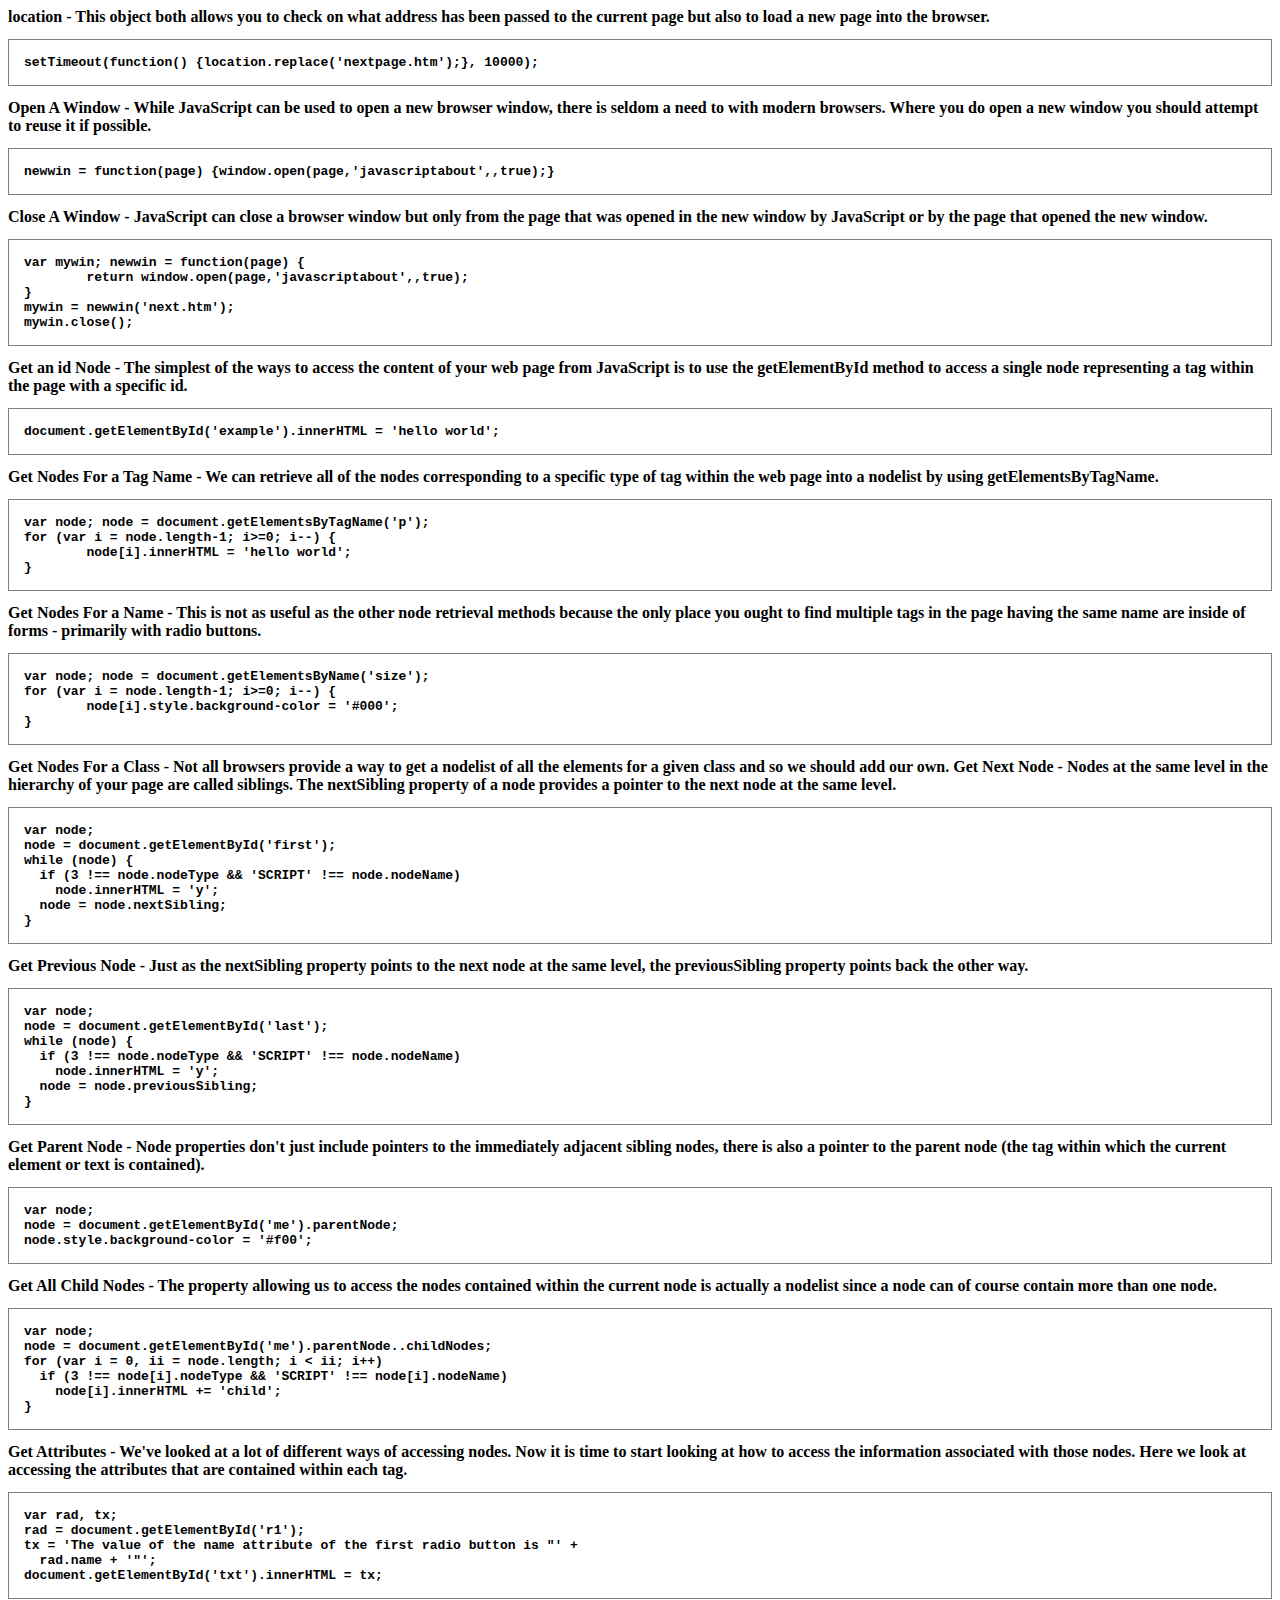
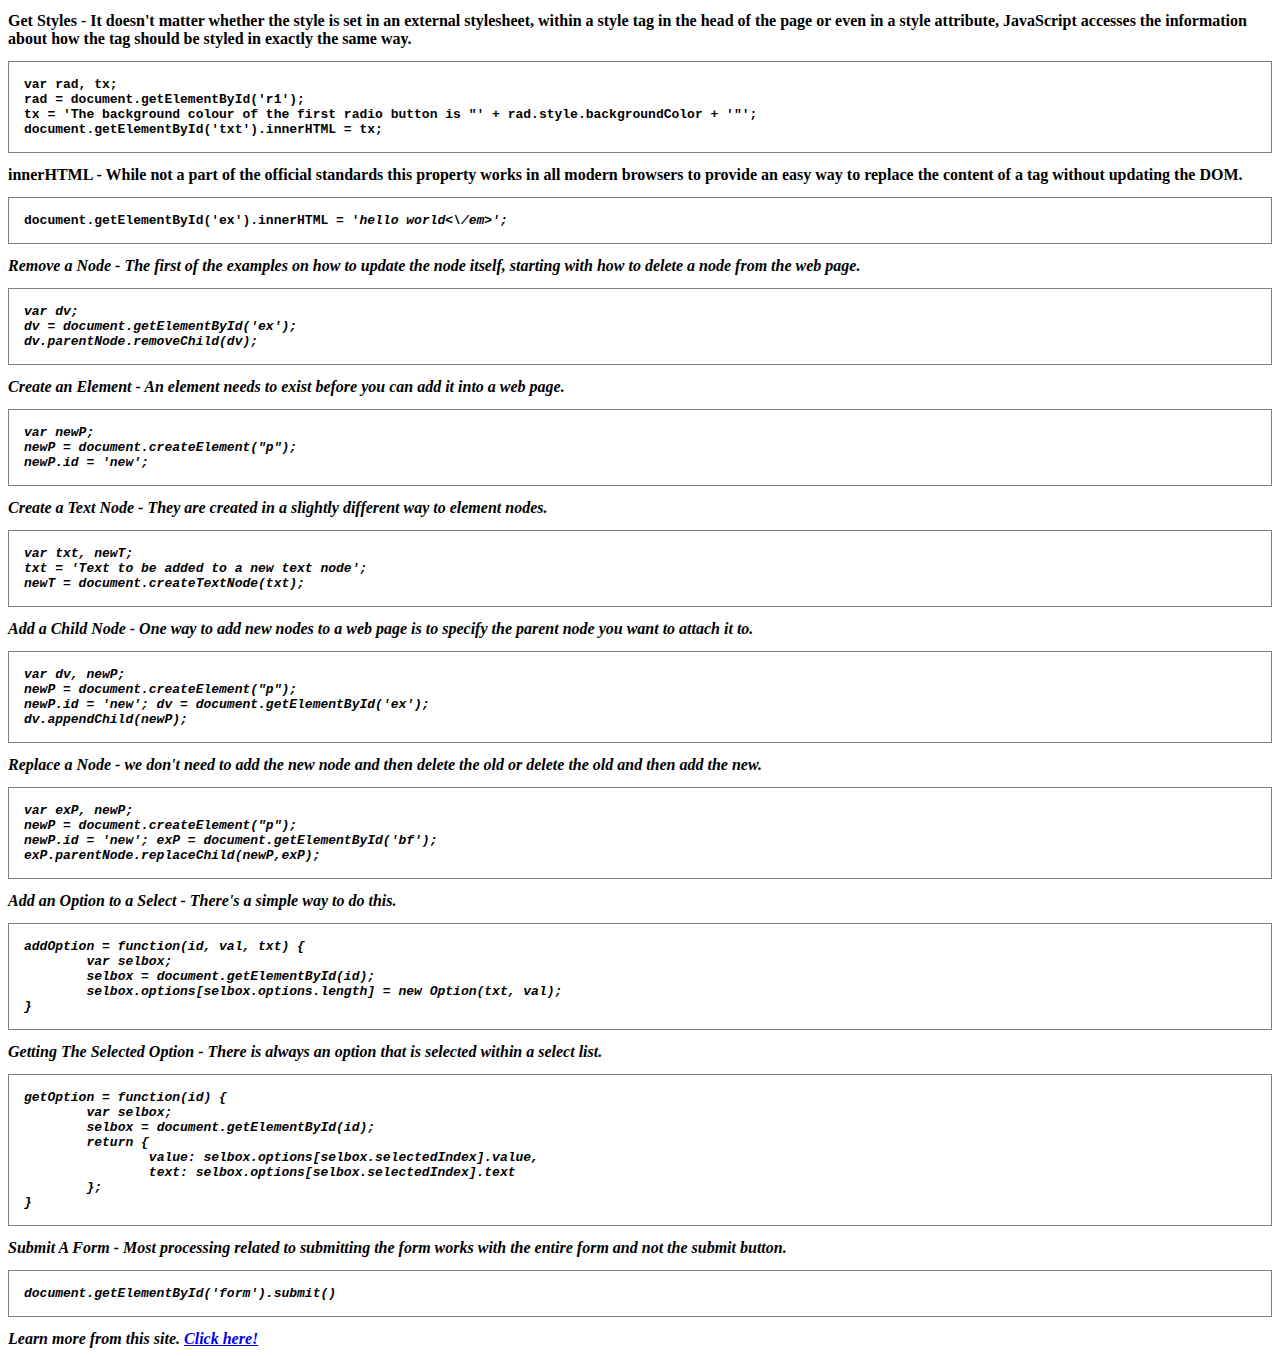
<file: Lab02/refs/DOM.html>
﻿<!DOCTYPE html PUBLIC "-//W3C//DTD XHTML 1.0 Transitional//EN" "http://www.w3.org/TR/xhtml1/DTD/xhtml1-transitional.dtd">
<html xmlns="http://www.w3.org/1999/xhtml">

<head>
<meta content="text/html; charset=utf-8" http-equiv="Content-Type" />
<title>Untitled 2</title>
<style>
pre {
	border:1px gray solid;
	padding:15px 15px 15px 15px
}
body {
	font-weight:bold;
	font-size:medium
}
</style>
</head>

<body>
location - This object both allows you to check on what address has been passed to the current page but also to load a new page into the browser.
<pre>
setTimeout(function() {location.replace('nextpage.htm');}, 10000);</pre>
      
Open A Window - While JavaScript can be used to open a new browser window, there is seldom a need to with modern browsers. Where you do open a new window you should attempt to reuse it if possible.
<pre>
newwin = function(page) {window.open(page,'javascriptabout',,true);}</pre>

Close A Window - JavaScript can close a browser window but only from the page that was opened in the new window by JavaScript or by the page that opened the new window.
<pre>
var mywin; newwin = function(page) {
	return window.open(page,'javascriptabout',,true);
}
mywin = newwin('next.htm');
mywin.close();</pre>

Get an id Node - The simplest of the ways to access the content of your web page from JavaScript is to use the getElementById method to access a single node representing a tag within the page with a specific id.
<pre>document.getElementById('example').innerHTML = 'hello world';</pre>

Get Nodes For a Tag Name - We can retrieve all of the nodes corresponding to a specific type of tag within the web page into a nodelist by using getElementsByTagName.
<pre>var node; node = document.getElementsByTagName('p');
for (var i = node.length-1; i>=0; i--) {
	node[i].innerHTML = 'hello world';
}</pre>

Get Nodes For a Name - This is not as useful as the other node retrieval methods because the only place you ought to find multiple tags in the page having the same name are inside of forms - primarily with radio buttons.
<pre>var node; node = document.getElementsByName('size');
for (var i = node.length-1; i>=0; i--) {
	node[i].style.background-color = '#000';
}</pre>

Get Nodes For a Class - Not all browsers provide a way to get a nodelist of all the elements for a given class and so we should add our own.

Get Next Node - Nodes at the same level in the hierarchy of your page are called siblings. The nextSibling property of a node provides a pointer to the next node at the same level.
<pre>var node;
node = document.getElementById('first');
while (node) {
  if (3 !== node.nodeType && 'SCRIPT' !== node.nodeName)
    node.innerHTML = 'y';
  node = node.nextSibling;
}</pre>

Get Previous Node - Just as the nextSibling property points to the next node at the same level, the previousSibling property points back the other way.
<pre>var node;
node = document.getElementById('last');
while (node) {
  if (3 !== node.nodeType && 'SCRIPT' !== node.nodeName)
    node.innerHTML = 'y';
  node = node.previousSibling;
}</pre>

Get Parent Node - Node properties don't just include pointers to the immediately adjacent sibling nodes, there is also a pointer to the parent node (the tag within which the current element or text is contained).
<pre>
var node;
node = document.getElementById('me').parentNode;
node.style.background-color = '#f00';</pre>

Get All Child Nodes - The property allowing us to access the nodes contained within the current node is actually a nodelist since a node can of course contain more than one node.
<pre>
var node;
node = document.getElementById('me').parentNode..childNodes;
for (var i = 0, ii = node.length; i < ii; i++)
  if (3 !== node[i].nodeType && 'SCRIPT' !== node[i].nodeName)
    node[i].innerHTML += 'child';
}</pre>

Get Attributes - We've looked at a lot of different ways of accessing nodes. Now it is time to start looking at how to access the information associated with those nodes. Here we look at accessing the attributes that are contained within each tag.
<pre>var rad, tx;
rad = document.getElementById('r1');
tx = 'The value of the name attribute of the first radio button is "' +
  rad.name + '"';
document.getElementById('txt').innerHTML = tx;</pre>

Get Styles - It doesn't matter whether the style is set in an external stylesheet, within a style tag in the head of the page or even in a style attribute, JavaScript accesses the information about how the tag should be styled in exactly the same way.
<pre>var rad, tx;
rad = document.getElementById('r1');
tx = 'The background colour of the first radio button is "' + rad.style.backgroundColor + '"';
document.getElementById('txt').innerHTML = tx;</pre>

innerHTML - While not a part of the official standards this property works in all modern browsers to provide an easy way to replace the content of a tag without updating the DOM.
<pre>document.getElementById('ex').innerHTML = '<em>hello world<\/em>';</pre>

Remove a Node - The first of the examples on how to update the node itself, starting with how to delete a node from the web page.
<pre>
var dv;
dv = document.getElementById('ex');
dv.parentNode.removeChild(dv);</pre>

Create an Element - An element needs to exist before you can add it into a web page.
<pre>
var newP;
newP = document.createElement("p");
newP.id = 'new'; </pre>

Create a Text Node - They are created in a slightly different way to element nodes.
<pre>var txt, newT;
txt = 'Text to be added to a new text node';
newT = document.createTextNode(txt);
</pre>

Add a Child Node - One way to add new nodes to a web page is to specify the parent node you want to attach it to.
<pre>
var dv, newP;
newP = document.createElement("p");
newP.id = 'new'; dv = document.getElementById('ex');
dv.appendChild(newP);</pre>

Replace a Node - we don't need to add the new node and then delete the old or delete the old and then add the new.
<pre>var exP, newP;
newP = document.createElement("p");
newP.id = 'new'; exP = document.getElementById('bf');
exP.parentNode.replaceChild(newP,exP);</pre>

Add an Option to a Select - There's a simple way to do this.
<pre>addOption = function(id, val, txt) {
	var selbox;
	selbox = document.getElementById(id);
	selbox.options[selbox.options.length] = new Option(txt, val);
}</pre>

Getting The Selected Option - There is always an option that is selected within a select list.
<pre>getOption = function(id) {
	var selbox;
	selbox = document.getElementById(id);
	return {
		value: selbox.options[selbox.selectedIndex].value,
		text: selbox.options[selbox.selectedIndex].text
	};
}</pre>


Submit A Form - Most processing related to submitting the form works with the entire form and not the submit button.
<pre>document.getElementById('form').submit()</pre>

Learn more from this site. <a href="http://javascript.about.com/od/byexample/a/Javascript-By-Example.htm">Click here!</a>

</body>
</html>
</file>
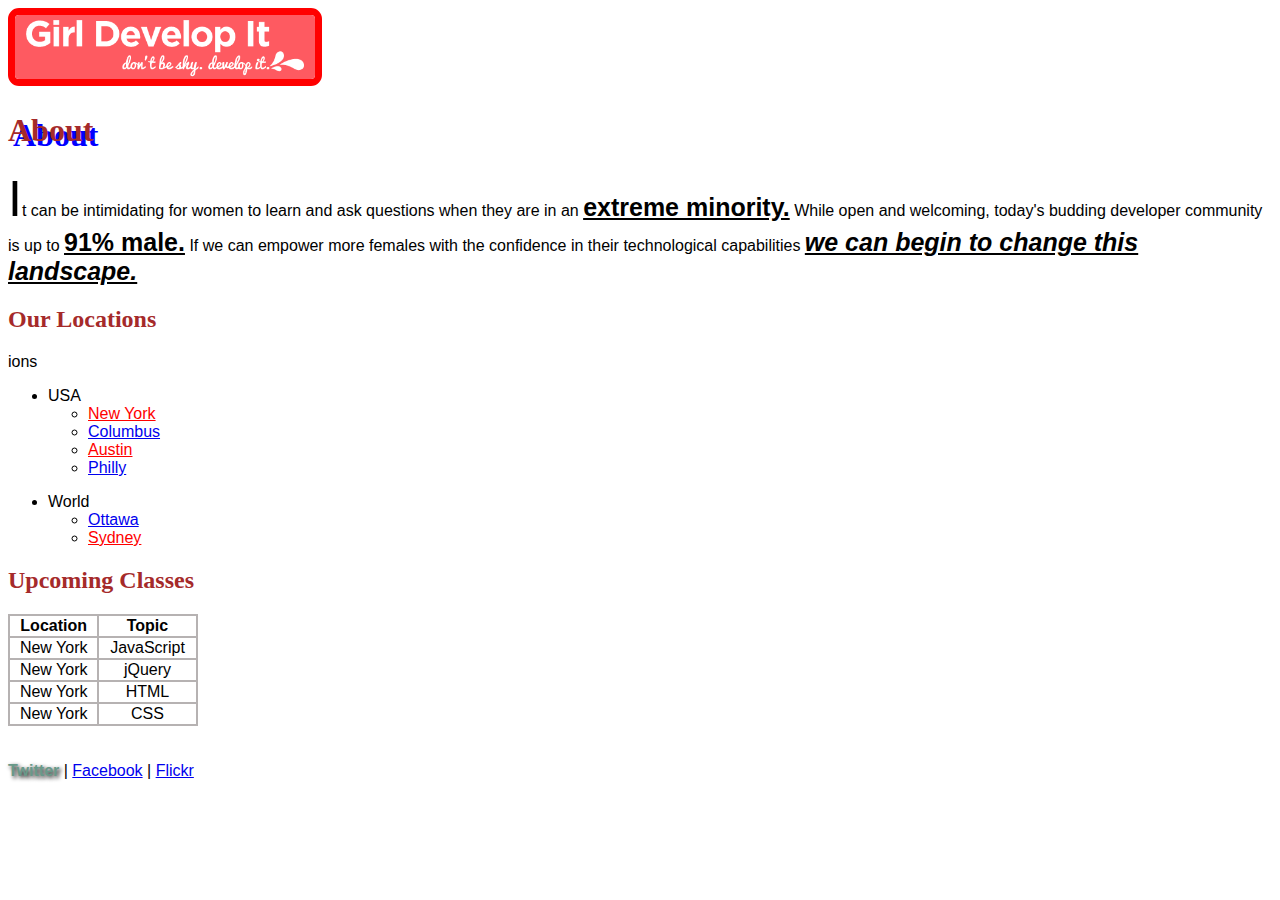
<file: Lab1-hw/phan2_bai2/bai2.html>
<!DOCTYPE html>
<html lang="en">
<head>
    <meta charset="UTF-8">
    <meta http-equiv="X-UA-Compatible" content="IE=edge">
    <meta name="viewport" content="width=device-width, initial-scale=1.0">
    <title>Document</title>
    <link rel="stylesheet" href="style2.css">
</head>
<body>
<div class="logo">
    <img class="logo-picture" src="images02\logo.gif" alt="">
</div>
<div class="about">
<h1>About</h1>
<p>It can be intimidating for women to learn and ask questions when they are in an <span> extreme minority.</span> 
    While open and welcoming, today's budding developer community is up to <span>91% male.</span> If we can
    empower more females with the confidence in their technological capabilities <span>we can begin to
    change this landscape.</span> 
</p>
<h2>Our Locations
</div>
ions</h2>
<div class="location">
    <ul class="loc1">
        <li>USA
            <ul class="usa">
                <li><a class="usa-item active" href="http://meetup.com/Lab">New York</a>
                </li>
                <li><a class="usa-item" href="http://meetup.com/Lab">Columbus</a>
                </li>
                <li><a  class="usa-item active" href="http://meetup.com/Lab">Austin</a>
                </li>
                <li><a class="usa-item" href="http://meetup.com/Lab">Philly</a>
                </li>
            </ul>
        </li>    
    </ul>
    <ul class="loc2">
        <li>World
            <ul class="World">
                <li><a class="usa-item" href="http://meetup.com/Lab">Ottawa</a>
                </li>
                <li><a class="usa-item active" href="http://meetup.com/Lab">Sydney</a>
                </li>
            </ul>
    
        </li>
    
    </ul>
</div>
<h2>Upcoming Classes</h2>
<div class="classes">
    <table style="width:15%">
        <tr>
            <th>Location</th>
            <th>Topic</th>
        </tr>
        <tr>
            <td>New York</td>
            <td>JavaScript</td>
        </tr>
        <tr>
            <td>New York</td>
            <td>jQuery</td>
        </tr>
        <tr>
            <td>New York</td>
            <td>HTML</td>
        </tr>
        <tr>
            <td>New York</td>
            <td>CSS</td>
        </tr>
    
    </table>
    <br>
    <br>
</div>
    <div class="social">
        <a class="social-item" href="https://twitter.com/girldevelopit" >Twitter</a> |
        <a href="https://www.facebook.com/girldevelopit" >Facebook</a> |
        <a href="https://www.flickr.com/photos/40453677@N00/sets/72157626841092971/">Flickr</a>
    </div>
</body>
</html>
</file>
<file: Lab2-c/phan1_bai1/style.css>
.prod {
  display: flex;
}
</file>
<file: Lab1-hw/phan2_bai2/style2.css>
.logo-picture{
    width: 300px;
    border-radius: 11px;
    border: 7px solid red;
}
html{
    font-family: Arial, Helvetica, sans-serif;
}
h1{
    text-shadow: 5px 5px blue;
    color: brown;
    font-family: Georgia, 'Times New Roman', Times, serif
}
h2{
    color: brown;
    font-family: Georgia, 'Times New Roman', Times, serif;
}
.about p::first-letter{
    font-size: 50px;
}
.about span{
    font-size: 25px;
    font-weight: bold;
    text-decoration: underline;
}
.about span:last-child{
    font-style: italic;

}
.usa-item.active{
    color: red;
}  
table,th,td {
    border-collapse: collapse;
    border: 2px solid rgb(182, 178, 178);
}
td{
text-align: center;
}
.social-item{
    color:rgb(104, 153, 137);
    text-shadow: 2px 2px 4px black;
    font-weight: bold;
    text-decoration: none;
}
</file>
